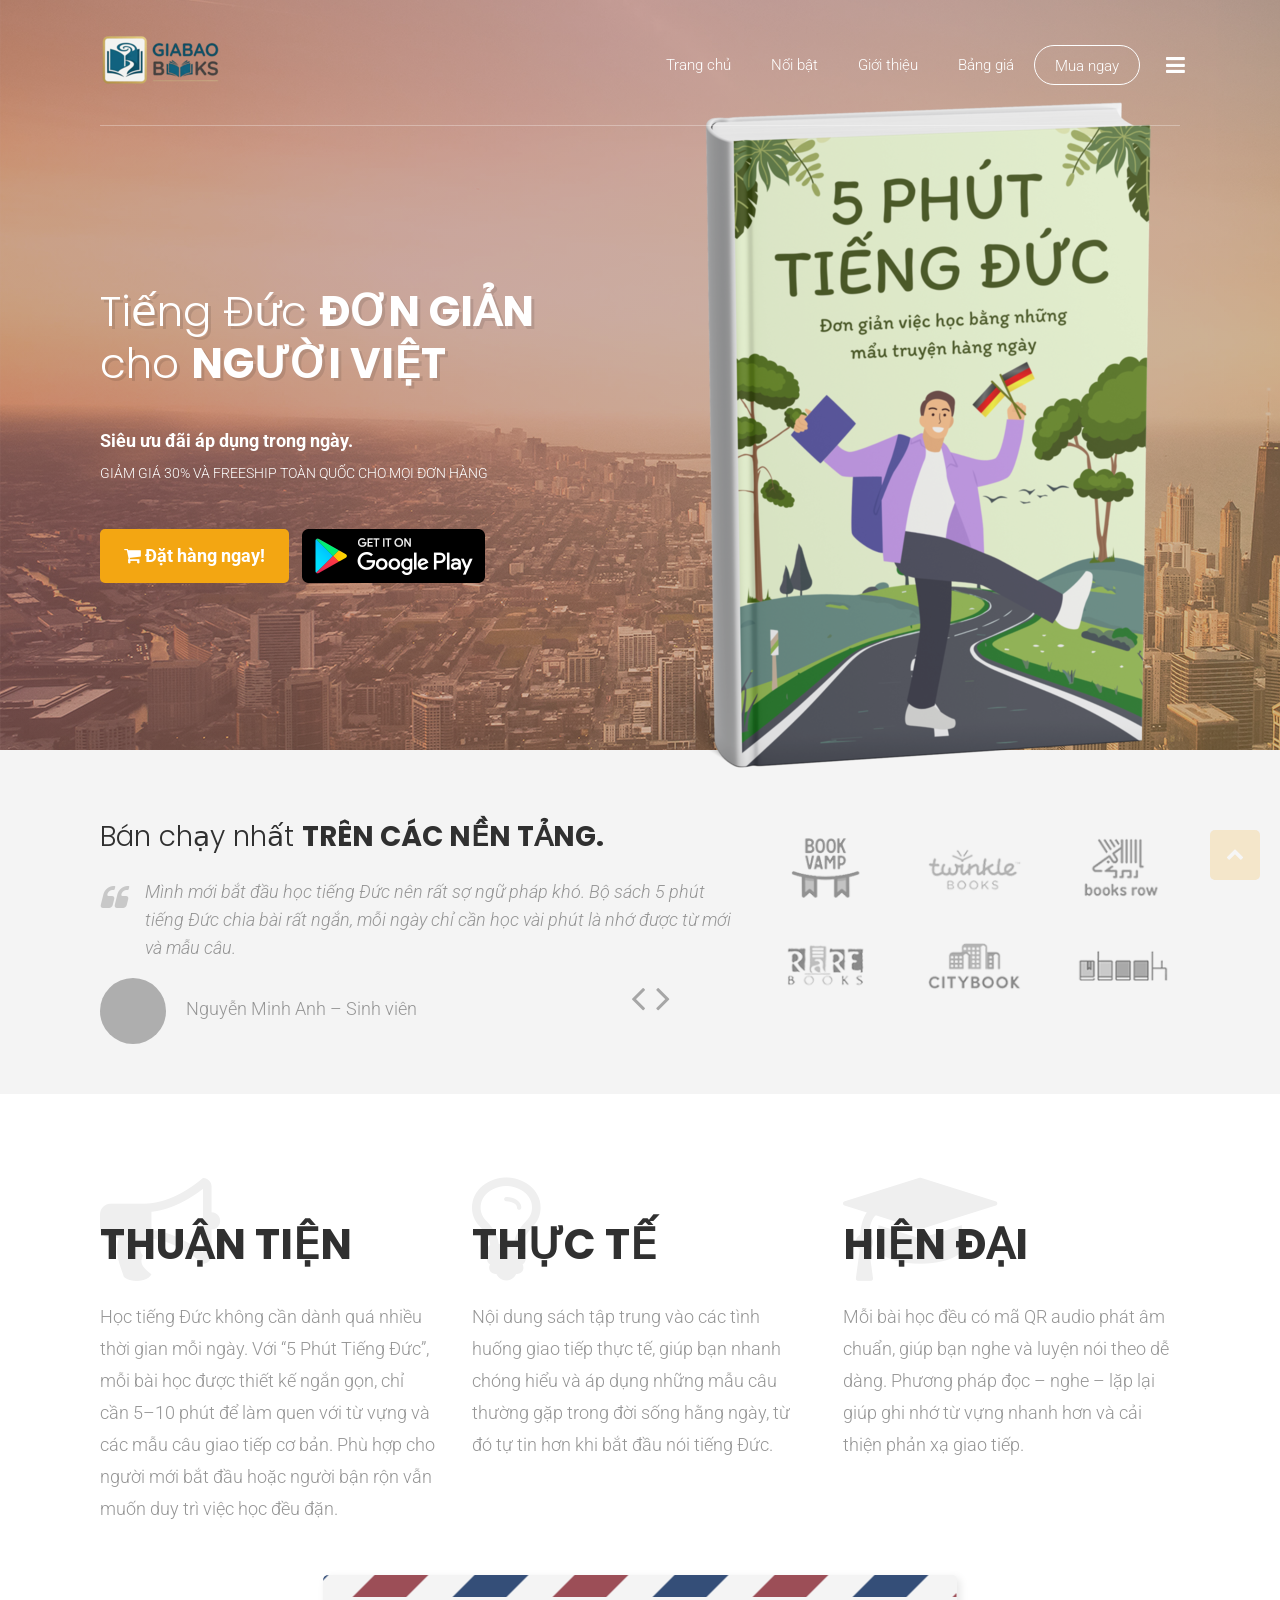
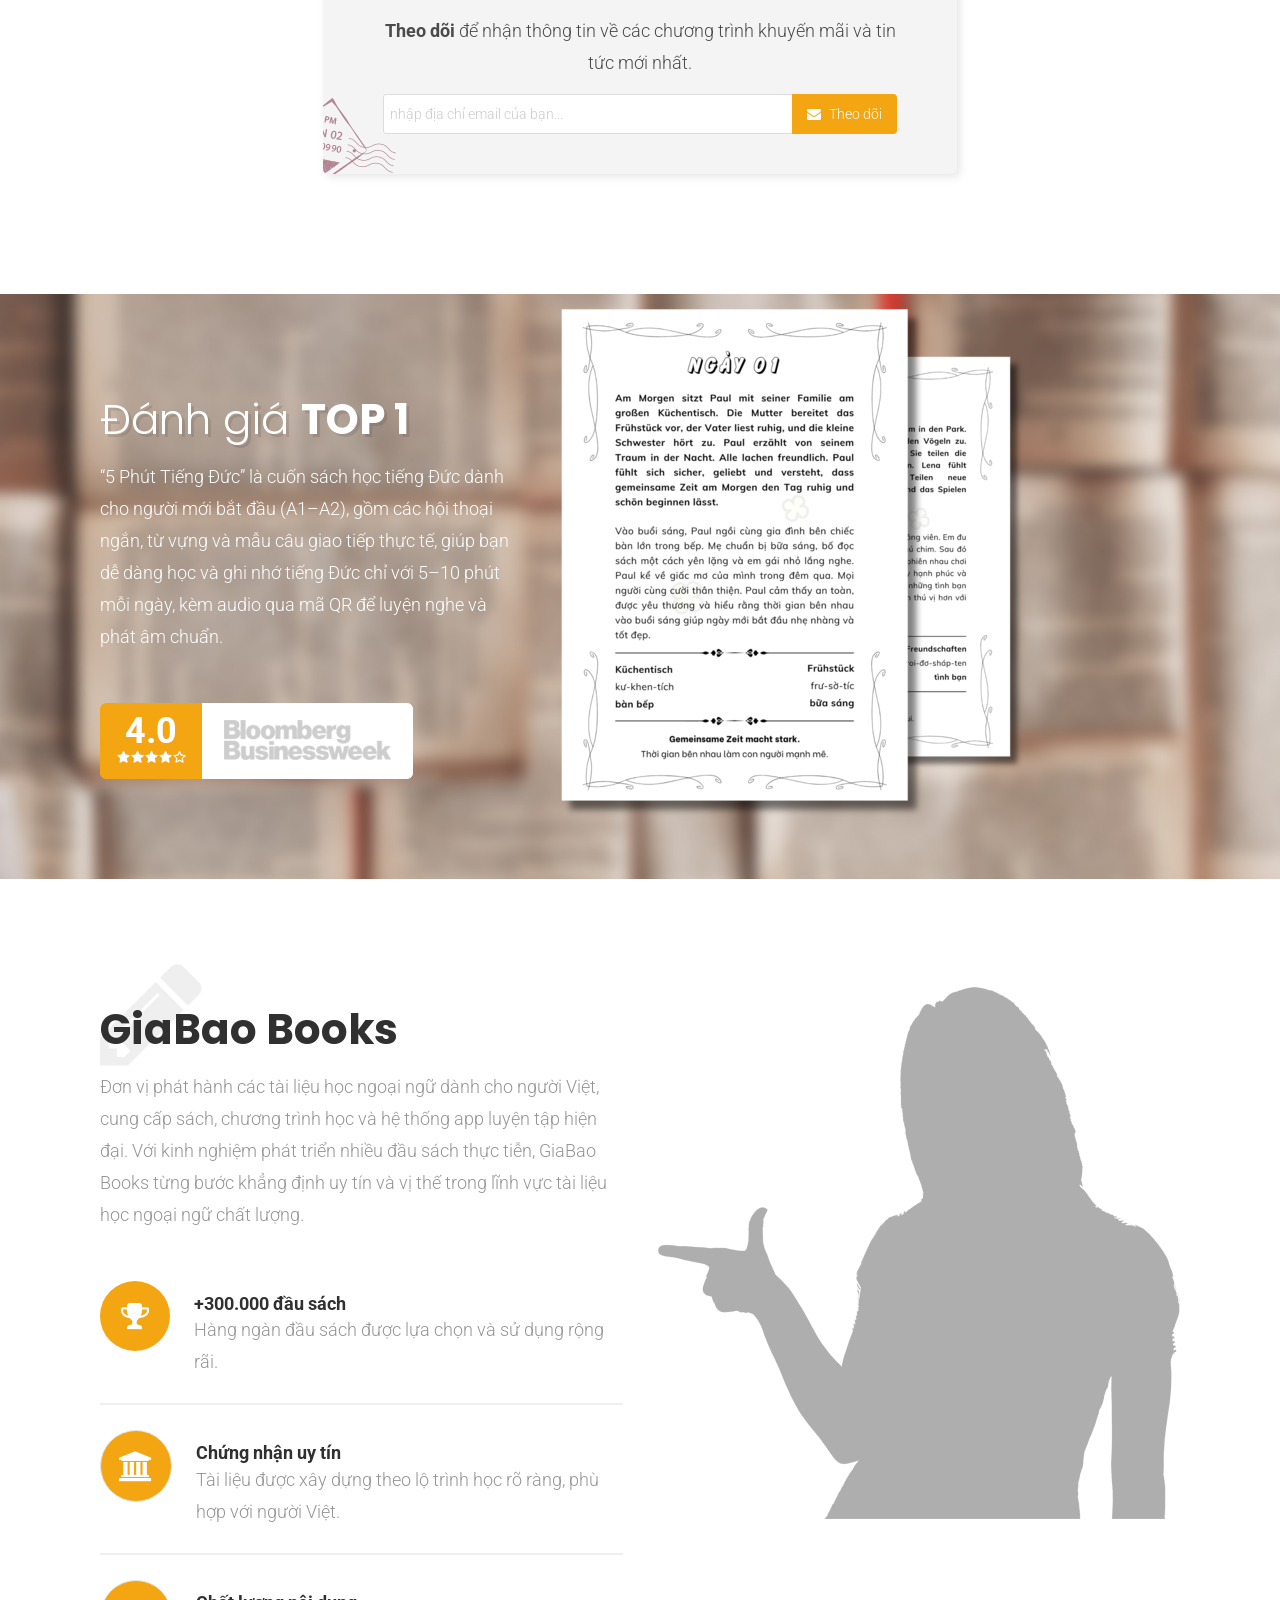
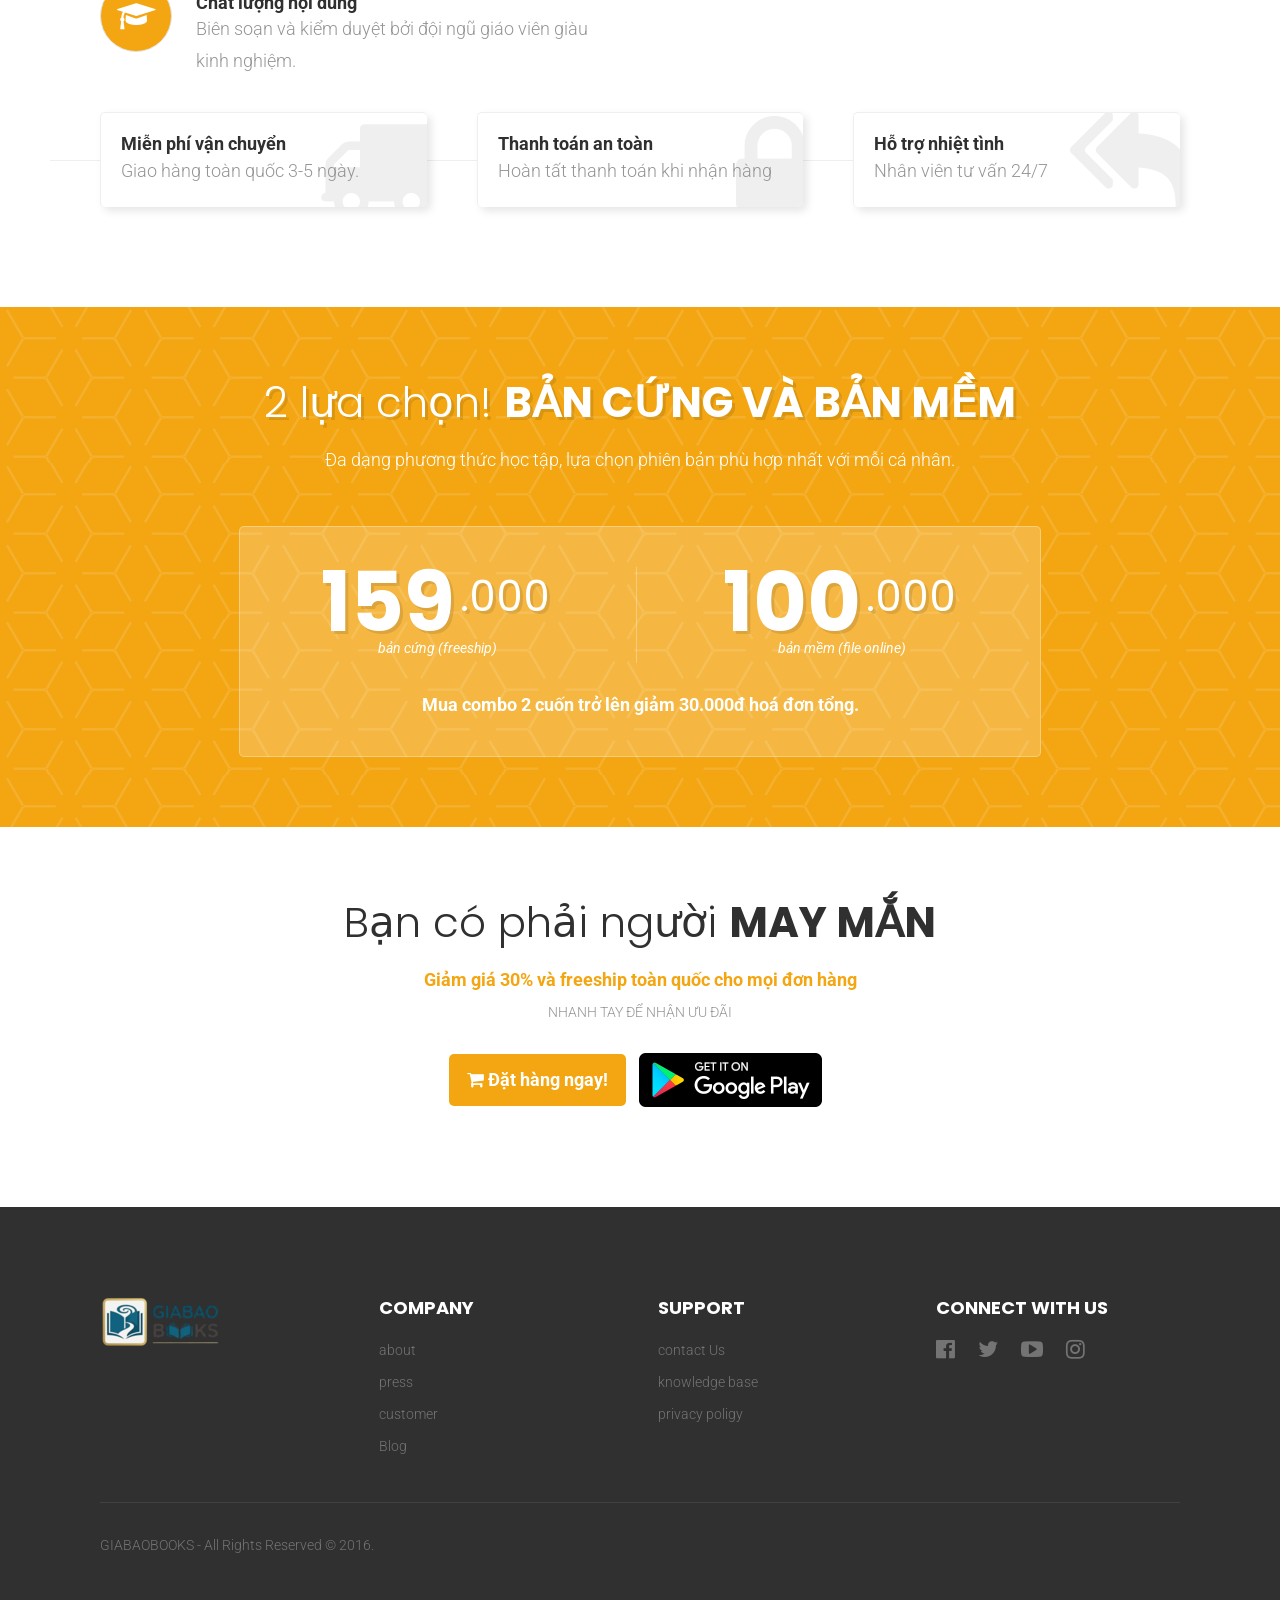
<file: html/index.html>
<!DOCTYPE html>
<html lang="en-gb" dir="ltr">

<head>
	<!-- Standard Meta -->
	<meta charset="utf-8">
	<meta name="format-detection" content="telephone=no" />
	<meta name="viewport" content="width=device-width, initial-scale=1, maximum-scale=1, user-scalable=no">

	<!-- Site Properties -->
	<title>GiaBaoBooks - Hiệu sách Gia Bảo</title>
	<link rel="shortcut icon" href="images/favicon.ico" type="image/x-icon">
	<link rel="apple-touch-icon-precomposed" href="images/apple-touch-icon.png">

	<!-- Google Fonts -->
	<link href="https://fonts.googleapis.com/css?family=Poppins:300,400,500,600,700&amp;subset=latin-ext"
		rel="stylesheet">
	<link
		href="https://fonts.googleapis.com/css?family=Roboto::100,100i,300,300i,400,400i,500,500i,700,700i,900,900i&amp;subset=cyrillic,cyrillic-ext,greek,latin-ext"
		rel="stylesheet">

	<!-- CSS -->
	<link rel="stylesheet" href="css/uikit.css">
	<link rel="stylesheet" href="css/components/slider.css">
	<link rel="stylesheet" href="css/components/slideshow.css">
	<link rel="stylesheet" href="css/components/slidenav.css">
	<link rel="stylesheet" href="css/components/dotnav.css">
	<link rel="stylesheet" href="css/style.css">
	<link rel="stylesheet" href="css/mediaquery.css">
</head>

<body>

	<!-- Header -->
	<header id="idz-header">

		<!-- Mobile / Offcanvas Menu -->
		<div id="mobile-nav" class="uk-offcanvas">
			<div class="uk-offcanvas-bar">
				<ul class="uk-nav uk-nav-offcanvas uk-nav-parent-icon"
					data-uk-scrollspy-nav="{closest:'li', smoothscroll:true}" data-uk-nav>
					<li><a href="#idz-header">Trang chủ</a></li>
					<li><a href="#idz-features">Nổi bật</a></li>
					<li><a href="#idz-about">Giới thiệu</a></li>
					<li><a href="#idz-pricing">Bảng giá</a></li>
					<li><a href="#client-area" data-uk-modal class="uk-button idz-button-outline rounded white">Mua
							ngay</a></li>
				</ul>
			</div>
		</div>
		<!-- Mobile / Offcanvas Menu End -->

		<!-- Sticky Header Wrapper -->
		<div class="idz-header-wrapper" data-uk-sticky="{top:-400, animation: 'uk-animation-slide-top'}">
			<div class="uk-container uk-container-center">

				<!-- Top Header Container -->
				<div class="idz-top-header">
					<div class="uk-grid">

						<div class="uk-width-large-2-5 uk-width-medium-2-5 uk-width-small-1-1">

							<!-- Logo -->
							<div class="idz-logo">
								<a href="#idz-header"><img src="images/logo.png" alt="GIABAOBOOKS"
										class="idz-logo-main" /></a>
								<a href="#idz-header"><img src="images/logo-sticky.png" alt="GIABAOBOOKS"
										class="idz-logo-sticky" /></a>
							</div>
							<!-- Logo End -->

						</div>

						<div class="uk-width-large-3-5 uk-width-medium-3-5 uk-width-small-1-1">

							<!-- Main Navigation -->
							<div class="idz-menu">
								<nav id="idz-nav" class="uk-navbar uk-hidden-medium uk-hidden-small">
									<div class="uk-navbar-flip">
										<ul class="uk-navbar-nav"
											data-uk-scrollspy-nav="{closest:'li', smoothscroll:{offset:70}}">
											<li><a href="#idz-header">Trang chủ</a></li>
											<li><a href="#idz-features">Nổi bật</a></li>
											<li><a href="#idz-about">Giới thiệu</a></li>
											<li><a href="#idz-pricing">Bảng giá</a></li>
											<li><a href="#client-area" data-uk-modal
													class="uk-button idz-button-outline rounded white">Mua
													ngay</a>
											</li>
										</ul>
									</div>
								</nav>
								<a href="#mobile-nav" class="uk-navbar-toggle" data-uk-offcanvas></a>
							</div>
							<!-- Main Navigation End -->

						</div>

					</div>
				</div>
				<!-- Top Header Container End -->

			</div>
		</div>
		<!-- Sticky Header Wrapper End -->


		<!-- Header Content -->
		<div class="uk-container uk-container-center idz-header-section">
			<div class="uk-grid">
				<div class="uk-width-large-5-10 uk-width-medium-2-3 uk-width-small-2-3">

					<!-- Header Content Begin -->
					<div class="idz-header-content">
						<div class="uk-padding-xlarge">
							<h1 class="idz-heading-shadow txtwhite txt42">Tiếng Đức <strong class="uppercase">đơn
									giản</strong>
								<br /> cho <strong class="uppercase">người việt</strong>
							</h1>
							<div class="idz-header-intro">
								<p class="uk-text-bold txtwhite uk-margin-bottom-remove">Siêu ưu đãi áp dụng trong ngày.</p>
								<p class="txt14 uk-text-uppercase txtwhite uk-margin-remove">Giảm giá 30% và freeship toàn
									quốc cho mọi đơn hàng</p>
							</div>
							<div class="idz-button-block">
								<a class="uk-button uk-button-xlarge idz-button-orange radius bold"
									href="https://www.facebook.com/profile.php?id=61581322224196"><i
										class="uk-icon-shopping-cart"></i> Đặt hàng ngay!</a>
								<a class="idz-header-btn" href="#"><img src="images/gplay-btn.png"
										alt="google play"></a>
							</div>
						</div>
					</div>
					<!-- Header Content End -->

				</div>

				<div class="uk-width-large-5-10 uk-width-medium-1-3 uk-width-small-1-3">
					<img src="images/book-cover2.png" alt="book cover" class="uk-img-preserve idz-float-img">
				</div>

			</div>
		</div>
		<!-- Header Content -->

		<!-- Header Overlay -->
		<div class="idz-overlay"></div>
		<div class="idz-gradient-overlay"></div>
		<!-- Header Overlay End -->

	</header>
	<!-- Header End -->

	<!-- Intro Section -->
	<section id="idz-intro" class="uk-padding idz-padding-medium-bottom section-gray">
		<div class="uk-container uk-container-center">
			<div class="uk-grid">
				<div class="uk-width-large-6-10 uk-width-medium-1-1 uk-width-small-1-1">

					<h2 class="uk-margin-medium-bottom">Bán chạy nhất <strong class="uppercase">trên các nền
							tảng.</strong></h2>

					<div data-uk-slider>

						<div class="uk-slidenav-position idz-testi-slider"
							data-uk-slider="{autoplay: true, autoplayInterval: 4000}">
							<div class="uk-slider-container">
								<ul
									class="uk-slider uk-grid-width-large-1-1 uk-grid-width-medium-1-1 uk-grid-width-small-1-1">
									<li>
										<div class="idz-testimonials">
											<blockquote>
												<p class="txt20">Mình mới bắt đầu học tiếng Đức nên rất sợ ngữ pháp khó.
													Bộ sách 5 phút tiếng Đức chia bài
													rất ngắn, mỗi ngày chỉ cần học vài phút là nhớ được từ mới và mẫu
													câu.</p>
											</blockquote>
											<div class="idz-testi-people">
												<img src="images/people1.jpg" alt="people1" width="66" height="66"
													class="uk-border-circle">
												<p class="idz-testi-people-name">Nguyễn Minh Anh – Sinh viên</p>
											</div>
										</div>
									</li>

									<li>
										<div class="idz-testimonials">
											<blockquote>
												<p class="txt20">Mình chuẩn bị sang Đức nên cần học giao tiếp nhanh. Các
													đoạn hội thoại trong sách rất thực
													tế, có phiên âm nên đọc theo khá dễ. Mỗi ngày học 5–10 phút rất
													tiện.</p>
											</blockquote>
											<div class="idz-testi-people">
												<img src="images/people2.jpg" alt="people2" width="66" height="66"
													class="uk-border-circle">
												<p class="idz-testi-people-name">Trần Văn Huy – Chuẩn bị du học Đức</p>
											</div>
										</div>
									</li>

									<li>
										<div class="idz-testimonials">
											<blockquote>
												<p class="txt20">Điểm mình thích nhất là có mã QR để nghe audio. Nghe và
													đọc theo mỗi ngày giúp mình quen
													với cách phát âm của người Đức nhanh hơn.</p>
											</blockquote>
											<div class="idz-testi-people">
												<img src="images/people3.jpg" alt="people3" width="66" height="66"
													class="uk-border-circle">
												<p class="idz-testi-people-name">Lê Thu Trang – Người đi làm</p>
											</div>
										</div>
									</li>

									<li>
										<div class="idz-testimonials">
											<blockquote>
												<p class="txt20">Sách thiết kế rất dễ học, mỗi trang là một đoạn hội
													thoại ngắn kèm từ mới. Phù hợp cho
													người bận rộn nhưng vẫn muốn duy trì việc học tiếng Đức mỗi ngày.
												</p>
											</blockquote>
											<div class="idz-testi-people">
												<img src="images/people4.jpg" alt="people4" width="66" height="66"
													class="uk-border-circle">
												<p class="idz-testi-people-name">Phạm Hoàng Nam – Kỹ sư IT</p>
											</div>
										</div>
									</li>
								</ul>
							</div>
							<a href="" class="uk-slidenav uk-slidenav-previous" data-uk-slider-item="previous"></a>
							<a href="" class="uk-slidenav uk-slidenav-next" data-uk-slider-item="next"></a>
						</div>

					</div>

				</div>
				<div class="uk-width-large-4-10 uk-width-medium-1-1 uk-width-small-1-1">
					<ul
						class="uk-grid uk-grid-width-large-1-3 uk-grid-width-medium-1-3 uk-grid-width-small-1-3 idz-client-list">
						<li><a href="#"><img src="images/client1.png" alt="client1" class=""></a></li>
						<li><a href="#"><img src="images/client2.png" alt="client2" class=""></a></li>
						<li><a href="#"><img src="images/client3.png" alt="client3" class=""></a></li>
						<li><a href="#"><img src="images/client4.png" alt="client4" class=""></a></li>
						<li><a href="#"><img src="images/client5.png" alt="client5" class=""></a></li>
						<li><a href="#"><img src="images/client6.png" alt="client6" class=""></a></li>
					</ul>
				</div>
			</div>
		</div>
	</section>
	<!-- Intro Section End -->

	<!-- Features Section -->
	<section id="idz-features" class="uk-padding-large idz-padding-bottom">
		<div class="uk-container uk-container-center">
			<div class="uk-grid uk-margin">

				<div class="uk-width-large-1-3 uk-width-medium-1-1 uk-width-small-1-1">
					<div class="idz-feature-box">
						<div class="idz-heading-with-icon">
							<i class="uk-icon-bullhorn uk-icon-large"></i>
							<h2 class="bold txt42 idz-margin-large-bottom uppercase">thuận tiện</h2>
						</div>
						<p>Học tiếng Đức không cần dành quá nhiều thời gian mỗi ngày. Với “5 Phút Tiếng Đức”, mỗi bài
							học được thiết kế ngắn gọn,
							chỉ cần 5–10 phút để làm quen với từ vựng và các mẫu câu giao tiếp cơ bản. Phù hợp cho người
							mới bắt đầu hoặc người bận
							rộn vẫn muốn duy trì việc học đều đặn.
						</p>
					</div>
				</div>

				<div class="uk-width-large-1-3 uk-width-medium-1-1 uk-width-small-1-1">
					<div class="idz-feature-box">
						<div class="idz-heading-with-icon">
							<i class="uk-icon-lightbulb-o uk-icon-large"></i>
							<h2 class="bold txt42 idz-margin-large-bottom uppercase">thực tế</h2>
						</div>
						<p>Nội dung sách tập trung vào các tình huống giao tiếp thực tế, giúp bạn nhanh chóng hiểu và áp
							dụng những mẫu câu thường
							gặp trong đời sống hằng ngày, từ đó tự tin hơn khi bắt đầu nói tiếng Đức.
						</p>
					</div>
				</div>

				<div class="uk-width-large-1-3 uk-width-medium-1-1 uk-width-small-1-1">
					<div class="idz-feature-box">
						<div class="idz-heading-with-icon">
							<i class="uk-icon-graduation-cap uk-icon-large"></i>
							<h2 class="bold txt42 idz-margin-large-bottom uppercase">hiện đại</h2>
						</div>
						<p>Mỗi bài học đều có mã QR audio phát âm chuẩn, giúp bạn nghe và luyện nói theo dễ dàng. Phương
							pháp đọc – nghe – lặp lại
							giúp ghi nhớ từ vựng nhanh hơn và cải thiện phản xạ giao tiếp.
						</p>
					</div>
				</div>

			</div>

			<div class="uk-grid">
				<div class="uk-container-center uk-width-large-3-5 uk-width-medium-1-1  uk-width-small-1-1">
					<div class="idz-subscription-form idz-box-shadow">
						<p class="uk-text-center"><strong>Theo dõi</strong> để nhận thông tin về các chương trình khuyến
							mãi và tin tức mới nhất.</p>
						<img src="images/form-envelope-stamp.png" class="form-stamp" alt="form stamp">
						<form class="uk-form idz-form">
							<input type="text" placeholder="nhập địa chỉ email của bạn..."
								class="uk-width-1-1 uk-form-large">
							<button class="uk-button" type="button"><i class="uk-icon-envelope"></i>Theo dõi</button>
						</form>
					</div>
				</div>
			</div>

		</div>
	</section>
	<!-- Features Section End -->

	<!-- Features 2 Section -->
	<section id="idz-features2" class="uk-padding-large idz-padding-large-bottom uk-margin-large-top"
		data-uk-parallax="{bg: '-200'}">
		<div class="uk-container uk-container-center">
			<div class="uk-grid">

				<div class="uk-width-4-10 uk-width-large-4-10 uk-width-medium-3-5">
					<h2 class="txt42 uk-margin-bottom txtwhite idz-heading-shadow">Đánh giá <strong
							class="uppercase">TOP 1</strong></h2>
					<p class="txtwhite uk-margin-large-bottom">“5 Phút Tiếng Đức” là cuốn sách học tiếng Đức dành cho
						người mới bắt đầu (A1–A2), gồm các hội thoại ngắn, từ vựng và mẫu
						câu giao tiếp thực tế, giúp bạn dễ dàng học và ghi nhớ tiếng Đức chỉ với 5–10 phút mỗi ngày, kèm
						audio qua mã QR để
						luyện nghe và phát âm chuẩn.</p>
					<a href="#"><img src="images/rating-btn.png" class="uk-text-left" alt="rating-button"></a>
				</div>

				<div class="uk-width-6-10 uk-width-large-6-10 uk-width-medium-2-5">
					<div class="idz-section-img">
						<img src="images/book-content2.png" alt="book" class="uk-img-preserve idz-float-img">
					</div>
				</div>

			</div>
		</div>

		<div class="idz-overlay"></div>
		<div class="idz-gradient-overlay"></div>
	</section>
	<!-- Features 2 Section End -->

	<!-- About Section -->
	<section id="idz-about" class="uk-padding-large">
		<div class="uk-container uk-container-center">
			<div class="uk-grid">
				<div class="uk-width-large-5-10 uk-width-medium-1-1 uk-width-small-1-1">
					<div class="idz-heading-with-icon">
						<i class="uk-icon-pencil uk-icon-large"></i>
						<h2 class="txt42 bold">GiaBao Books</h2>
					</div>
					<p class="uk-margin-large-bottom">Đơn vị phát hành các tài liệu học ngoại ngữ dành cho người Việt,
						cung cấp sách, chương trình học và hệ thống app luyện
						tập hiện đại. Với kinh nghiệm phát triển nhiều đầu sách thực tiễn, GiaBao Books từng bước khẳng
						định uy tín và vị thế
						trong lĩnh vực tài liệu học ngoại ngữ chất lượng.</p>

					<ul class="uk-list uk-list-line idz-about-list">
						<li>
							<div class="icon-wrap circle orange color uk-align-left">
								<i class="uk-icon-trophy"></i>
							</div>
							<div class="idz-about-list-content">
								<h4 class="bold uk-margin-remove">+300.000 đầu sách</h4>
								<p class="uk-margin-remove">Hàng ngàn đầu sách được lựa chọn và sử dụng rộng rãi.</p>
							</div>
						</li>
						<li>
							<div class="icon-wrap circle orange uk-align-left">
								<i class="uk-icon-bank"></i>
							</div>
							<div class="idz-about-list-content">
								<h4 class="bold uk-margin-remove">Chứng nhận uy tín</h4>
								<p class="uk-margin-remove">Tài liệu được xây dựng theo lộ trình học rõ ràng, phù hợp
									với người Việt.</p>
							</div>
						</li>
						<li>
							<div class="icon-wrap circle orange uk-align-left">
								<i class="uk-icon-graduation-cap"></i>
							</div>
							<div class="idz-about-list-content">
								<h4 class="bold uk-margin-remove">Chất lượng nội dung</h4>
								<p class="uk-margin-remove">Biên soạn và kiểm duyệt bởi đội ngũ giáo viên giàu kinh
									nghiệm.</p>
							</div>
						</li>
					</ul>

				</div>

				<div class="uk-width-large-5-10  uk-width-medium-1-1">
					<img src="images/about-img.png" alt="About" class="uk-img-preserve idz-normal-image">
				</div>
			</div>

			<ul
				class="uk-grid uk-grid-large uk-grid-width-large-1-3 uk-grid-width-medium-1-1  uk-grid-width-small-1-1 idz-order-features">
				<li>
					<div class="idz-order-features-item">
						<i class="uk-icon-truck"></i>
						<h4 class="uk-margin-remove">Miễn phí vận chuyển</h4>
						<p>Giao hàng toàn quốc 3-5 ngày.</p>
					</div>
				</li>
				<li>
					<div class="idz-order-features-item">
						<i class="uk-icon-lock"></i>
						<h4 class="uk-margin-remove">Thanh toán an toàn</h4>
						<p>Hoàn tất thanh toán khi nhận hàng</p>
					</div>
				</li>
				<li>
					<div class="idz-order-features-item">
						<i class="uk-icon-mail-reply-all "></i>
						<h4 class="uk-margin-remove">Hỗ trợ nhiệt tình</h4>
						<p>Nhân viên tư vấn 24/7</p>
					</div>
				</li>
			</ul>

		</div>
	</section>
	<!-- About Section End -->

	<!-- Pricing Section -->
	<section id="idz-pricing" class="uk-padding">
		<div class="uk-container uk-container-center">
			<div class="uk-grid">

				<div class="uk-width-large-3-4 uk-width-medium-1-1 uk-width-small-1-1 uk-container-center">

					<div class="idz-text-intro uk-margin-large-bottom">
						<h2 class="txt42 uk-text-center idz-heading-shadow txtwhite">2 lựa chọn! <span
								class="bold uppercase">bản cứng và bản mềm</span></h2>
						<p class="uk-text-center txtwhite">Đa dạng phương thức học tập, lựa chọn phiên bản phù hợp nhất
							với mỗi cá nhân.</p>
					</div>

					<div class="idz-pricing-box">
						<ul class="uk-grid uk-grid-width-1-2 uk-grid-divider idz-price-list">
							<li>
								<div class="idz-price-item with-border uk-text-center">
									<span class="idz-price idz-heading-shadow">159</span>
									<span class="idz-currency idz-heading-shadow">.000</span>
									<span class="uk-clearfix"></span><span
										class="idz-price-desc uk-text-center txtwhite">bản cứng (freeship)</span>
								</div>
							</li>
							<li>
								<div class="idz-price-item uk-text-center">
									<span class="idz-price idz-heading-shadow">100</span>
									<span class="idz-currency idz-heading-shadow">.000</span>
									<span class="uk-clearfix"></span><span
										class="idz-price-desc uk-text-center txtwhite">bản mềm (file online)</span>
								</div>
							</li>
						</ul>
						<p class="idz-pricing-desc bold uk-text-center txtwhite">Mua combo 2 cuốn trở lên giảm 30.000đ
							hoá đơn tổng.</p>
					</div>

				</div>

			</div>
		</div>
	</section>
	<!-- Pricing Section End -->

	<!-- Pre-footer Section -->
	<section id="pre-footer" class="uk-padding">
		<div class="uk-container uk-container-center">
			<div class="uk-grid">
				<div
					class="uk-width-large-3-4 uk-width-medium-1-1 uk-width-small-1-1 uk-container-center uk-text-center idz-margin-large-bottom">
					<h2 class="txt42">Bạn có phải người <span class="bold uppercase">may mắn</span></h2>
					<p class="bold orange uk-margin-remove">Giảm giá 30% và freeship toàn
					quốc cho mọi đơn hàng</p>
					<p class="thin uppercase txt14  uk-margin-top-remove uk-margin-medium-bottom">Nhanh tay để nhận ưu đãi</p>

					<div class="idz-button-block">
						<a class="uk-button uk-button-xlarge idz-button-orange radius bold" href="#"><i
								class="uk-icon-shopping-cart"></i> Đặt hàng ngay!</a>
						<a class="idz-header-btn" href="#"><img src="images/gplay-btn.png" alt="google play"></a>
					</div>
				</div>
			</div>
		</div>
	</section>
	<!-- Pre-footer Section End -->

	<!-- Footer -->
	<footer id="idz-footer">
		<div class="uk-container uk-container-center">
			<div class="uk-grid">
				<div class="uk-width-large-1-4 uk-width-medium-1-1 uk-width-small-1-1">
					<a href="index.html"><img src="images/logo.png" alt="GIABAOBOOKS" class="idz-footer-logo" /></a>
				</div>
				<div class="uk-width-1-4 uk-width-large-1-4 uk-width-medium-1-3  uk-width-small-1-2">
					<div class="idz-footer-widget">
						<h4 class="txtwhite bold uppercase">Company</h4>
						<ul class="uk-list footer-menu">
							<li><a href="#">about</a></li>
							<li><a href="#">press</a></li>
							<li><a href="#">customer</a></li>
							<li><a href="#">Blog</a></li>
						</ul>
					</div>
				</div>
				<div class="uk-width-large-1-4 uk-width-medium-1-3 uk-width-small-1-2">
					<div class="idz-footer-widget">
						<h4 class="txtwhite bold uppercase">Support</h4>
						<ul class="uk-list footer-menu">
							<li><a href="#">contact Us</a></li>
							<li><a href="#">knowledge base</a></li>
							<li><a href="#">privacy poligy</a></li>
						</ul>
					</div>
				</div>
				<div class="uk-width-large-1-4 uk-width-medium-1-3 uk-width-small-1-1">
					<div class="idz-footer-widget">
						<h4 class="txtwhite bold uppercase">Connect with Us</h4>
						<ul class="uk-list idz-footer-social">
							<li><a href="#"><i class="uk-icon-facebook-official uk-icon-medium"></i></a></li>
							<li><a href="#"><i class="uk-icon-twitter uk-icon-medium"></i></a></li>
							<li><a href="#"><i class="uk-icon-youtube-play uk-icon-medium"></i></a></li>
							<li><a href="#"><i class="uk-icon-instagram uk-icon-medium"></i></a></li>
						</ul>
					</div>
				</div>

				<div class="uk-width-10-10">
					<hr class="uk-grid-divider">
				</div>

				<div class="uk-width-10-10 uk-text-left">
					<p class="copyright">GIABAOBOOKS - All Rights Reserved &copy; 2016.</p>
				</div>
			</div>
		</div>
		<a href="#top" class="to-top uk-icon-chevron-up" data-uk-smooth-scroll></a>
	</footer>
	<!-- Footer End -->

	<!-- Sign in / Register Pop-up form -->
	<div id="client-area" class="uk-modal">
		<div class="uk-modal-dialog">
			<ul id="client-area-tab" class="uk-tab uk-tab-grid" data-uk-tab="{connect:'#account'}">
				<li class="uk-active uk-width-1-2"><a href="">Sign in</a></li>
				<li class="uk-width-1-2"><a href="">New account</a></li>
			</ul>

			<ul id="account" class="uk-switcher uk-margin">
				<li>
					<form id="signin-account" class="uk-form">
						<fieldset>
							<div class="uk-form-icon">
								<i class="uk-icon-envelope"></i>
								<input type="text" placeholder="Email">
							</div>
							<div class="uk-form-icon">
								<i class="uk-icon-key"></i>
								<input type="text" placeholder="Password">
							</div>
							<label><input type="checkbox">Remember me</label>
							<a href="client-area.html"
								class="uk-button uk-button-medium idz-button-orange uk-width-1-1  radius">Login</a>
						</fieldset>
					</form>
				</li>

				<li>
					<form id="create-account" class="uk-form">
						<fieldset>
							<div class="uk-form-icon">
								<i class="uk-icon-user"></i>
								<input type="text" placeholder="Username">
							</div>
							<div class="uk-form-icon">
								<i class="uk-icon-envelope"></i>
								<input type="text" placeholder="Email">
							</div>
							<div class="uk-form-icon">
								<i class="uk-icon-key"></i>
								<input type="text" placeholder="Password">
							</div>
							<label><input type="checkbox">I agree to the <a href="#">Terms</a></label>
							<a href="client-area.html"
								class="uk-button uk-button-medium idz-button-orange uk-width-1-1 radius">Create
								account</a>
						</fieldset>
					</form>
				</li>
			</ul>
			<div class="uk-modal-caption">
				<a href="#">Forgot your password?</a>
			</div>
		</div>
	</div>
	<!-- Sign in / Register Pop-up form End -->


	<!-- Javascript -->
	<script src="js/jquery.js"></script>
	<script src="js/uikit.min.js"></script>
	<script src="js/components/slider.js"></script>
	<script src="js/components/slideshow.js"></script>
	<script src="js/components/slideshow-fx.js"></script>
	<script src="js/components/parallax.js"></script>
	<script src="js/components/sticky.js"></script>
	<script src="js/config.js"></script>
</body>

</html>
</file>
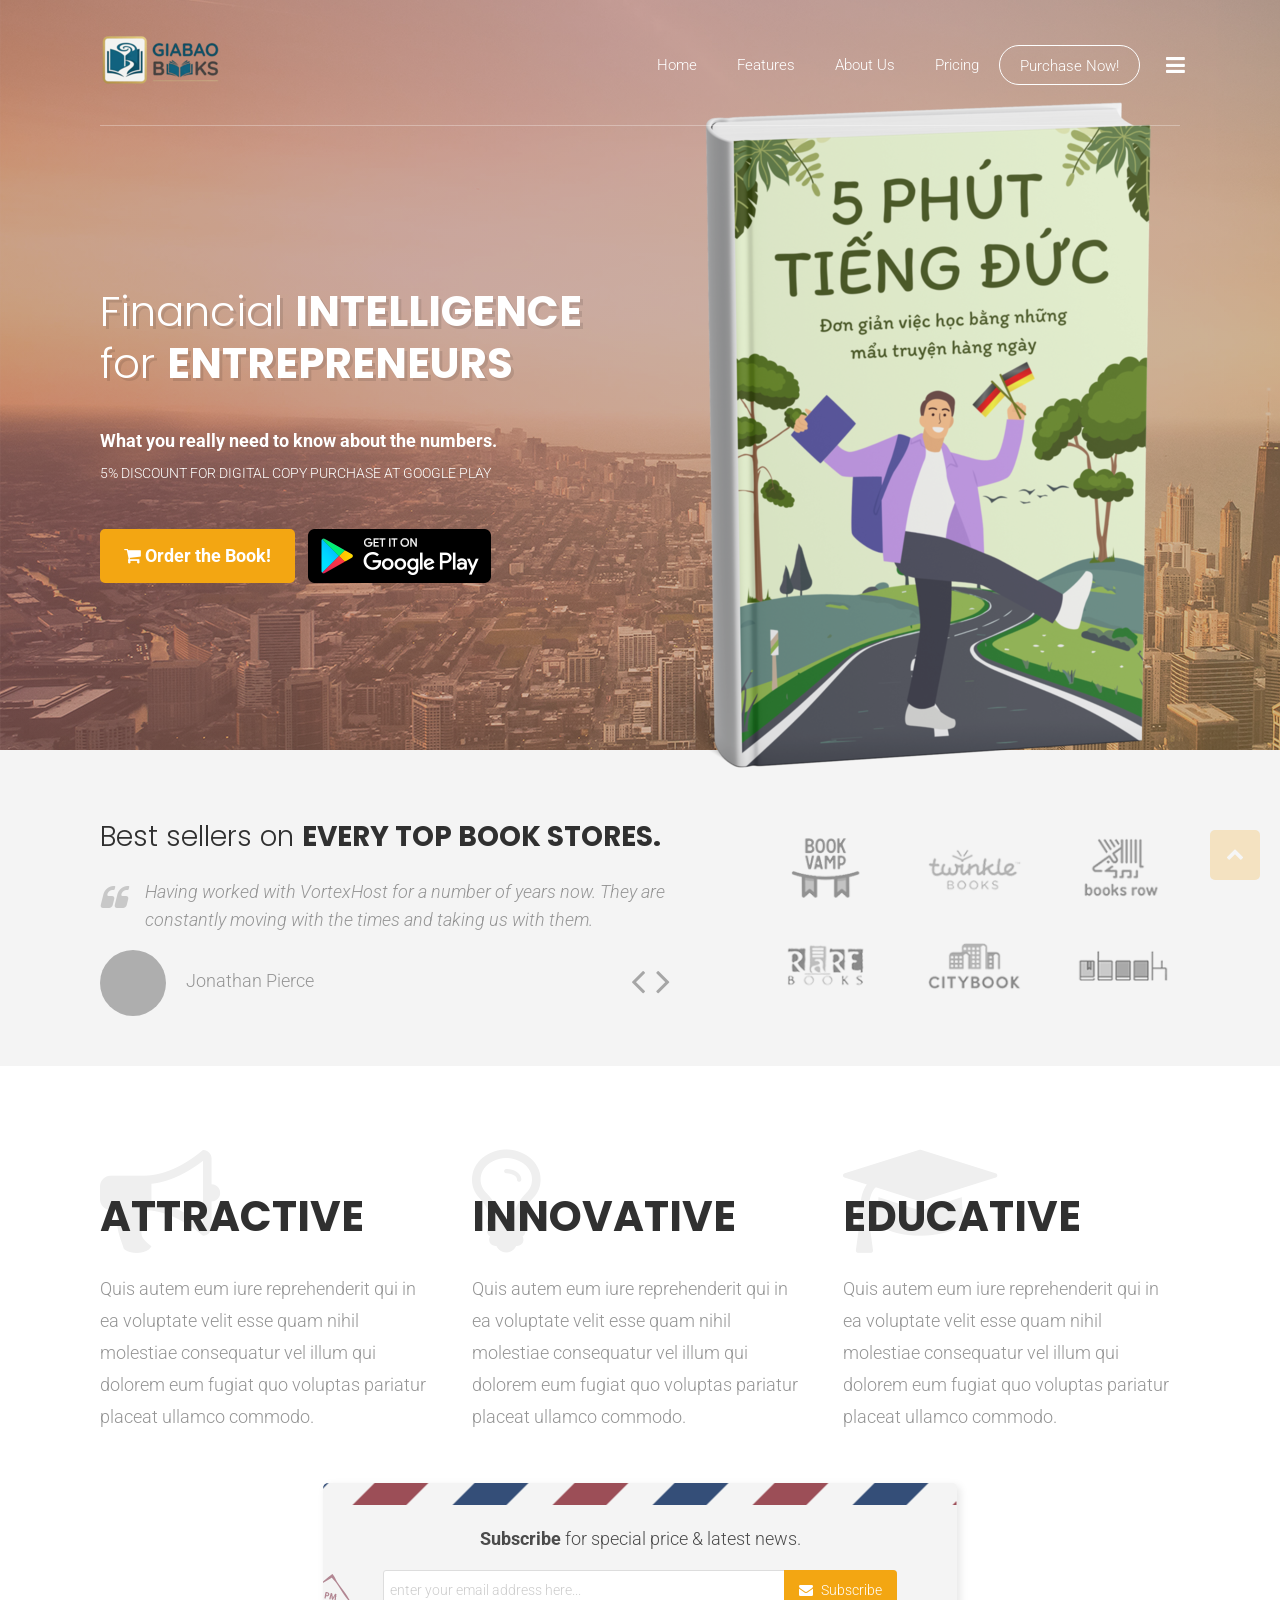
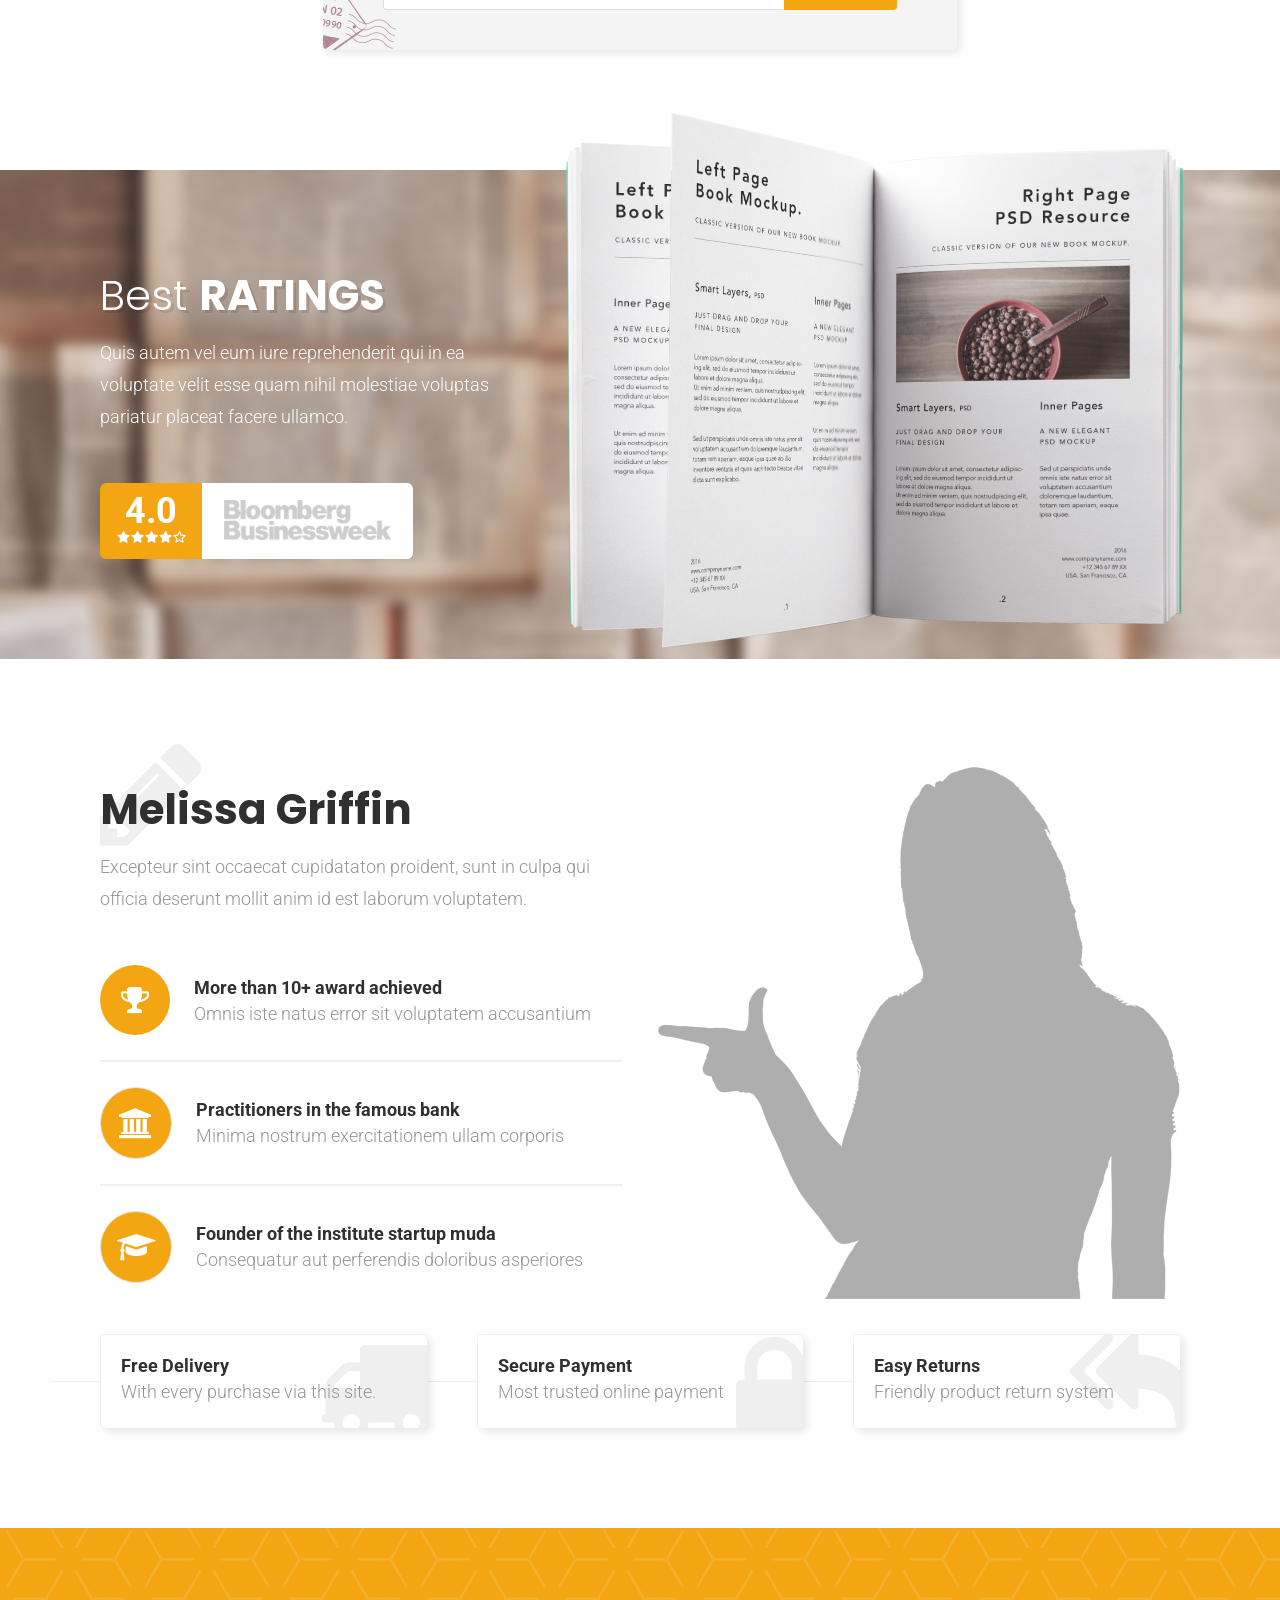
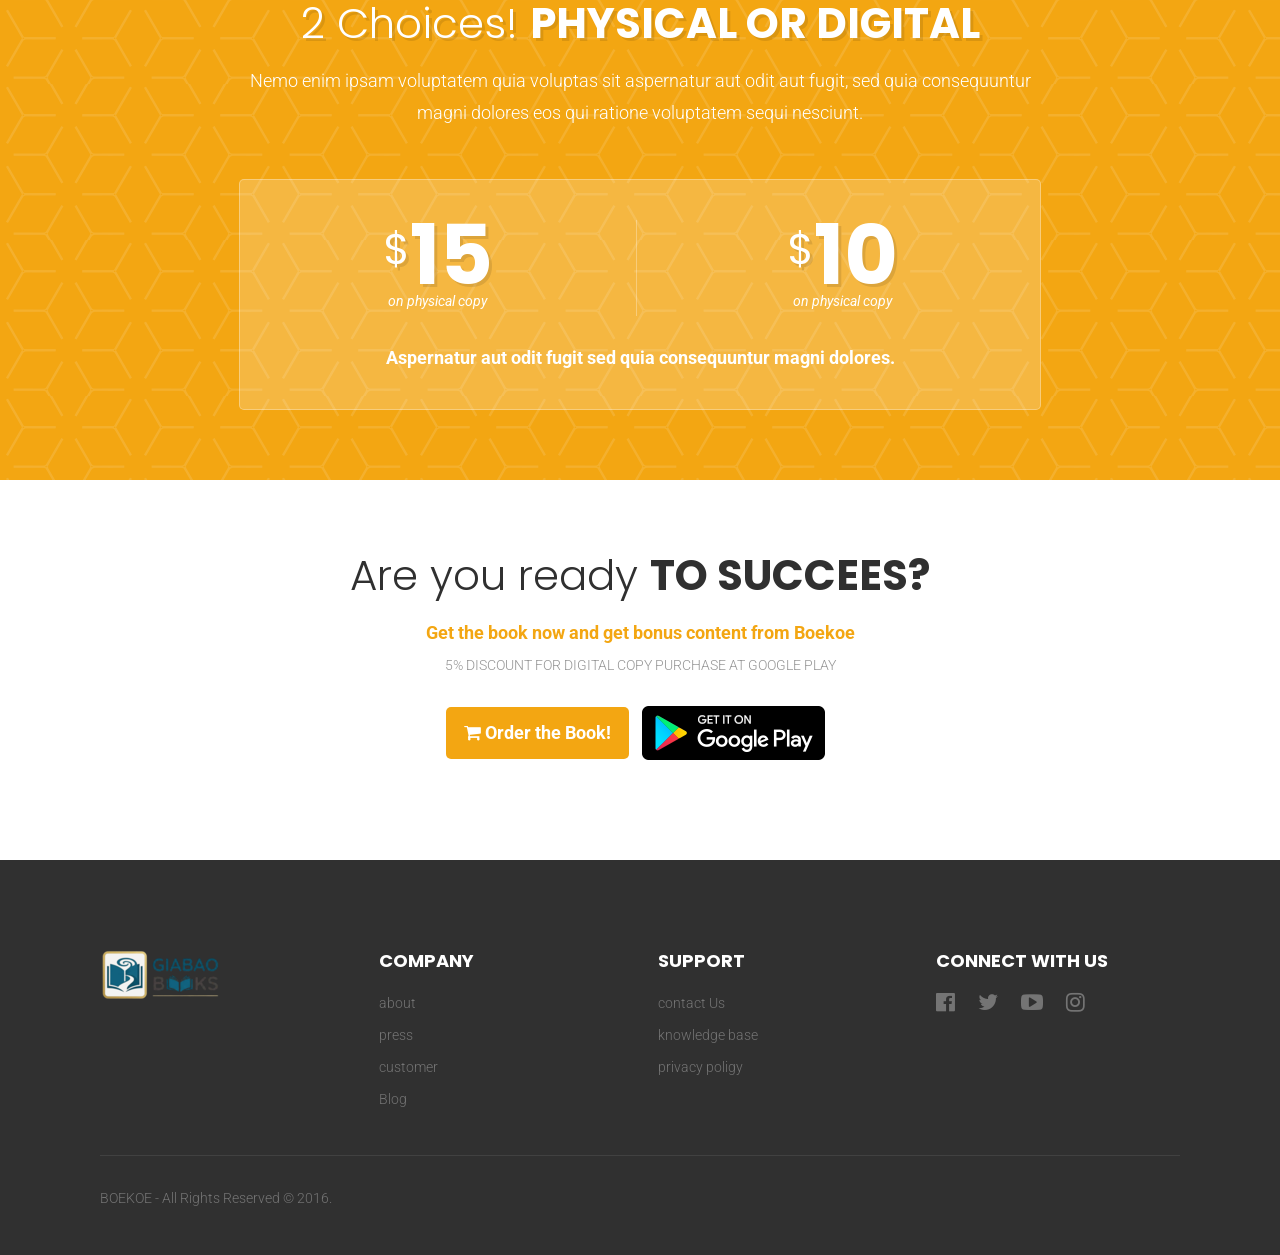
<file: html/index1.html>
<!DOCTYPE html>
<html lang="en-gb" dir="ltr">

    <head>
        <!-- Standard Meta -->
        <meta charset="utf-8">
        <meta name="format-detection" content="telephone=no" />
        <meta name="viewport" content="width=device-width, initial-scale=1, maximum-scale=1, user-scalable=no">

        <!-- Site Properties -->
        <title>BOEKOE - Business Landing Page</title>
        <link rel="shortcut icon" href="images/favicon.ico" type="image/x-icon">
        <link rel="apple-touch-icon-precomposed" href="images/apple-touch-icon.png">

        <!-- Google Fonts -->
        <link href="https://fonts.googleapis.com/css?family=Poppins:300,400,500,600,700&amp;subset=latin-ext" rel="stylesheet">
        <link href="https://fonts.googleapis.com/css?family=Roboto::100,100i,300,300i,400,400i,500,500i,700,700i,900,900i&amp;subset=cyrillic,cyrillic-ext,greek,latin-ext" rel="stylesheet">

        <!-- CSS -->
        <link rel="stylesheet" href="css/uikit.css">
        <link rel="stylesheet" href="css/components/slider.css">
        <link rel="stylesheet" href="css/components/slideshow.css">
		<link rel="stylesheet" href="css/components/slidenav.css">
        <link rel="stylesheet" href="css/components/dotnav.css"> 
        <link rel="stylesheet" href="css/style.css">
		<link rel="stylesheet" href="css/mediaquery.css">
    </head>

    <body>
		
		<!-- Header --> 
        <header id="idz-header">

        	<!-- Mobile / Offcanvas Menu --> 
        	<div id="mobile-nav" class="uk-offcanvas">
				<div class="uk-offcanvas-bar">
					<ul class="uk-nav uk-nav-offcanvas uk-nav-parent-icon" data-uk-scrollspy-nav="{closest:'li', smoothscroll:true}" data-uk-nav>
						<li><a href="#idz-header">Home</a></li>
						<li><a href="#idz-features">Features</a></li>
						<li><a href="#idz-about">About Us</a></li>
						<li><a href="#idz-pricing">Pricing</a></li>
						<li><a href="#client-area" data-uk-modal class="uk-button idz-button-outline rounded white">Purchase Now!</a></li>
					</ul>
				</div>
			</div>
			<!-- Mobile / Offcanvas Menu End --> 
			
			<!-- Sticky Header Wrapper --> 
			<div class="idz-header-wrapper" data-uk-sticky="{top:-400, animation: 'uk-animation-slide-top'}">
				<div class="uk-container uk-container-center">
					
					<!-- Top Header Container -->
					<div class="idz-top-header">
						<div class="uk-grid">

							<div class="uk-width-large-2-5 uk-width-medium-2-5 uk-width-small-1-1">
								
								<!-- Logo -->
								<div class="idz-logo">
									<a href="#idz-header"><img src="images/logo.png" alt="boekoe" class="idz-logo-main" /></a>
									<a href="#idz-header"><img src="images/logo-sticky.png" alt="boekoe" class="idz-logo-sticky" /></a>
								</div>
								<!-- Logo End -->

							</div>
							
							<div class="uk-width-large-3-5 uk-width-medium-3-5 uk-width-small-1-1">

								<!-- Main Navigation -->
								<div class="idz-menu">
									<nav id="idz-nav" class="uk-navbar uk-hidden-medium uk-hidden-small">
										<div class="uk-navbar-flip">
											<ul class="uk-navbar-nav" data-uk-scrollspy-nav="{closest:'li', smoothscroll:{offset:70}}">
												<li><a href="#idz-header">Home</a></li>
												<li><a href="#idz-features">Features</a></li>
												<li><a href="#idz-about">About Us</a></li>
												<li><a href="#idz-pricing">Pricing</a></li>
												<li><a href="#client-area" data-uk-modal class="uk-button idz-button-outline rounded white">Purchase Now!</a></li>
											</ul>
										</div>
									</nav>
									<a href="#mobile-nav" class="uk-navbar-toggle" data-uk-offcanvas></a>
								</div>
								<!-- Main Navigation End -->

							</div>

						</div>
					</div>
					<!-- Top Header Container End -->

	        	</div>
        	</div>
        	<!-- Sticky Header Wrapper End --> 
			

			<!-- Header Content --> 
        	<div class="uk-container uk-container-center idz-header-section">
        		<div class="uk-grid">
	    			<div class="uk-width-large-5-10 uk-width-medium-2-3 uk-width-small-2-3">

	    				<!-- Header Content Begin --> 
	    				<div class="idz-header-content">
						    <div class="uk-padding-xlarge">
								<h1 class="idz-heading-shadow txtwhite txt42">Financial <strong class="uppercase">intelligence</strong> for <strong class="uppercase">entrepreneurs</strong></h1>
								<div class="idz-header-intro">
									<p class="uk-text-bold txtwhite uk-margin-bottom-remove">What you really need to know about the numbers.</p>
									<p class="txt14 uk-text-uppercase txtwhite uk-margin-remove">5% Discount for digital copy Purchase at Google Play</p>
								</div>
								<div class="idz-button-block">
									<a class="uk-button uk-button-xlarge idz-button-orange radius bold" href="#"><i class="uk-icon-shopping-cart"></i> Order the Book!</a>
									<a class="idz-header-btn" href="#"><img src="images/gplay-btn.png" alt="google play"></a>
								</div>
							</div>
						</div>
						<!-- Header Content End --> 

					</div>

					<div class="uk-width-large-5-10 uk-width-medium-1-3 uk-width-small-1-3">
						<img src="images/book-cover2.png" alt="book cover" class="uk-img-preserve idz-float-img">
					</div>

				</div>
        	</div>
			<!-- Header Content --> 

			<!-- Header Overlay --> 
			<div class="idz-overlay"></div>
			<div class="idz-gradient-overlay"></div>
			<!-- Header Overlay End --> 

    	</header>
		<!-- Header End --> 
		
		<!-- Intro Section -->
		<section id="idz-intro" class="uk-padding idz-padding-medium-bottom section-gray">
			<div class="uk-container uk-container-center">
				<div class="uk-grid">
					<div class="uk-width-large-6-10 uk-width-medium-1-1 uk-width-small-1-1">
						
						<h2 class="uk-margin-medium-bottom">Best sellers on <strong class="uppercase">every top book stores.</strong></h2>

						<div data-uk-slider>
							
							<div class="uk-slidenav-position idz-testi-slider" data-uk-slider="{autoplay: true, autoplayInterval: 4000}">
							    <div class="uk-slider-container">
							        <ul class="uk-slider uk-grid-width-large-1-1 uk-grid-width-medium-1-1 uk-grid-width-small-1-1">
							            <li>
							            	<div class="idz-testimonials">
												<blockquote><p class="txt20">Having worked with VortexHost for a number of years now. They are constantly moving with the times and taking us with them.</p></blockquote>
												<div class="idz-testi-people">
													<img src="images/people1.jpg" alt="people1" width="66" height="66" class="uk-border-circle">
													<p class="idz-testi-people-name">Jonathan Pierce</p>
												</div>
											</div>
							            </li>
							            <li>
							            	<div class="idz-testimonials">
												<blockquote><p class="txt20">Having worked with VortexHost for a number of years now. They are constantly moving with the times and taking us with them.</p></blockquote>
												<div class="idz-testi-people">
													<img src="images/people2.jpg" alt="people1" width="66" height="66" class="uk-border-circle">
													<p class="idz-testi-people-name">Jonathan Pierce</p>
												</div>
											</div>
							            </li>
							            <li>
							            	<div class="idz-testimonials">
												<blockquote><p class="txt20">Having worked with VortexHost for a number of years now. They are constantly moving with the times and taking us with them.</p></blockquote>
												<div class="idz-testi-people">
													<img src="images/people3.jpg" alt="people1" width="66" height="66" class="uk-border-circle">
													<p class="idz-testi-people-name">Jonathan Pierce</p>
												</div>
											</div>
							            </li>
							            <li>
							            	<div class="idz-testimonials">
												<blockquote><p class="txt20">Having worked with VortexHost for a number of years now. They are constantly moving with the times and taking us with them.</p></blockquote>
												<div class="idz-testi-people">
													<img src="images/people4.jpg" alt="people1" width="66" height="66" class="uk-border-circle">
													<p class="idz-testi-people-name">Jonathan Pierce</p>
												</div>
											</div>
							            </li>
							        </ul>
							    </div>
							    <a href="" class="uk-slidenav uk-slidenav-previous" data-uk-slider-item="previous"></a>
    							<a href="" class="uk-slidenav uk-slidenav-next" data-uk-slider-item="next"></a>
						    </div>

						</div>

					</div>
					<div class="uk-width-large-4-10 uk-width-medium-1-1 uk-width-small-1-1">
						<ul class="uk-grid uk-grid-width-large-1-3 uk-grid-width-medium-1-3 uk-grid-width-small-1-3 idz-client-list">
							<li><a href="#"><img src="images/client1.png" alt="client1" class=""></a></li>
							<li><a href="#"><img src="images/client2.png" alt="client2" class=""></a></li>
							<li><a href="#"><img src="images/client3.png" alt="client3" class=""></a></li>
							<li><a href="#"><img src="images/client4.png" alt="client4" class=""></a></li>
							<li><a href="#"><img src="images/client5.png" alt="client5" class=""></a></li>
							<li><a href="#"><img src="images/client6.png" alt="client6" class=""></a></li>
						</ul>
					</div>
				</div>
			</div>
		</section>
		<!-- Intro Section End -->
		
		<!-- Features Section -->
		<section id="idz-features" class="uk-padding-large idz-padding-bottom">
            <div class="uk-container uk-container-center">
                <div class="uk-grid uk-margin">
				
                    <div class="uk-width-large-1-3 uk-width-medium-1-1 uk-width-small-1-1">
                    	<div class="idz-feature-box">
                    		<div class="idz-heading-with-icon">
		                    	<i class="uk-icon-bullhorn uk-icon-large"></i>
		                        <h2 class="bold txt42 idz-margin-large-bottom uppercase">attractive</h2>
	                        </div>
	                        <p>Quis autem eum iure reprehenderit qui in ea voluptate velit esse quam nihil molestiae consequatur vel illum qui dolorem eum fugiat quo voluptas pariatur placeat ullamco commodo.</p>
                        </div>
                    </div>

					 <div class="uk-width-large-1-3 uk-width-medium-1-1 uk-width-small-1-1">
					 	<div class="idz-feature-box">
					 		<div class="idz-heading-with-icon">
							 	<i class="uk-icon-lightbulb-o uk-icon-large"></i>
							 	<h2  class="bold txt42 idz-margin-large-bottom uppercase">innovative</h2>
						 	</div>
	                        <p>Quis autem eum iure reprehenderit qui in ea voluptate velit esse quam nihil molestiae consequatur vel illum qui dolorem eum fugiat quo voluptas pariatur placeat ullamco commodo.</p>
                        </div>
					 </div>

					 <div class="uk-width-large-1-3 uk-width-medium-1-1 uk-width-small-1-1">
					 	<div class="idz-feature-box">
					 		<div class="idz-heading-with-icon">
							 	<i class="uk-icon-graduation-cap uk-icon-large"></i>
							 	<h2  class="bold txt42 idz-margin-large-bottom uppercase">educative</h2>
						 	</div>
	                        <p>Quis autem eum iure reprehenderit qui in ea voluptate velit esse quam nihil molestiae consequatur vel illum qui dolorem eum fugiat quo voluptas pariatur placeat ullamco commodo.</p>
                        </div>
					 </div>
					
                </div>

                <div class="uk-grid">
	                <div class="uk-container-center uk-width-large-3-5 uk-width-medium-1-1  uk-width-small-1-1">
	                	<div class="idz-subscription-form idz-box-shadow">
	                		<p class="uk-text-center"><strong>Subscribe</strong> for special price & latest news.</p>
	                		<img src="images/form-envelope-stamp.png" class="form-stamp" alt="form stamp">
		                	<form class="uk-form idz-form">
						        <input type="text" placeholder="enter your email address here..." class="uk-width-1-1 uk-form-large">
						        <button class="uk-button" type="button"><i class="uk-icon-envelope"></i>Subscribe</button>
							</form>
						</div>
	                </div>
                </div>

            </div>
        </section>
		<!-- Features Section End -->

        <!-- Features 2 Section -->
		<section id="idz-features2" class="uk-padding-large idz-padding-large-bottom uk-margin-large-top" data-uk-parallax="{bg: '-200'}">
            <div class="uk-container uk-container-center">
                <div class="uk-grid">
				
                	<div class="uk-width-4-10 uk-width-large-4-10 uk-width-medium-3-5">    
                		<h2 class="txt42 uk-margin-bottom txtwhite idz-heading-shadow">Best <strong class="uppercase">ratings</strong></h2>
                		<p class="txtwhite uk-margin-large-bottom">Quis autem vel eum iure reprehenderit qui in ea voluptate velit esse quam nihil molestiae voluptas pariatur placeat facere ullamco.</p>
                		<a href="#"><img src="images/rating-btn.png" class="uk-text-left" alt="rating-button"></a>
                	</div>

                	<div class="uk-width-6-10 uk-width-large-6-10 uk-width-medium-2-5">
                		<div class="idz-section-img">
							<img src="images/book.png" alt="book" class="uk-img-preserve idz-float-img">
						</div>
                	</div>
					
                </div>
            </div>

            <div class="idz-overlay"></div>
			<div class="idz-gradient-overlay"></div>
        </section>
		<!-- Features 2 Section End -->

        <!-- About Section -->
		<section id="idz-about" class="uk-padding-large">
            <div class="uk-container uk-container-center">
				<div class="uk-grid">
					<div class="uk-width-large-5-10 uk-width-medium-1-1 uk-width-small-1-1">
						<div class="idz-heading-with-icon">
							<i class="uk-icon-pencil uk-icon-large"></i>
							<h2 class="txt42 bold">Melissa Griffin</h2>
						</div>
						<p class="uk-margin-large-bottom">Excepteur sint occaecat cupidataton proident, sunt in culpa qui officia deserunt mollit anim id est laborum voluptatem.</p>

						<ul class="uk-list uk-list-line idz-about-list">
							<li>
								<div class="icon-wrap circle orange color uk-align-left">
									<i class="uk-icon-trophy"></i>
								</div>		
								<div class="idz-about-list-content">
									<h4 class="bold uk-margin-remove">More than 10+ award achieved</h4>
									<p class="uk-margin-remove">Omnis iste natus error sit voluptatem accusantium</p>
								</div>
							</li>
							<li>
								<div class="icon-wrap circle orange uk-align-left">
									<i class="uk-icon-bank"></i>
								</div>
								<div class="idz-about-list-content">
									<h4 class="bold uk-margin-remove">Practitioners in the famous bank</h4>
									<p class="uk-margin-remove">Minima nostrum exercitationem ullam corporis</p>
								</div>
							</li>
							<li>
								<div class="icon-wrap circle orange uk-align-left">
									<i class="uk-icon-graduation-cap"></i>
								</div>
								<div class="idz-about-list-content">
									<h4 class="bold uk-margin-remove">Founder of the institute startup muda</h4>	
									<p class="uk-margin-remove">Consequatur aut perferendis doloribus asperiores</p>
								</div>
							</li>
						</ul>

					</div>

					<div class="uk-width-large-5-10  uk-width-medium-1-1">
						<img src="images/about-img.png" alt="About" class="uk-img-preserve idz-normal-image">
					</div>
				</div>

				<ul class="uk-grid uk-grid-large uk-grid-width-large-1-3 uk-grid-width-medium-1-1  uk-grid-width-small-1-1 idz-order-features">
					<li>
						<div class="idz-order-features-item">
							<i class="uk-icon-truck"></i>
							<h4 class="uk-margin-remove">Free Delivery</h4>
							<p>With every purchase via this site.</p>
						</div>
					</li>
					<li>
						<div class="idz-order-features-item">
							<i class="uk-icon-lock"></i>
							<h4 class="uk-margin-remove">Secure Payment</h4>
							<p>Most trusted online payment</p>
						</div>
					</li>
					<li>
						<div class="idz-order-features-item">
							<i class="uk-icon-mail-reply-all "></i>
							<h4 class="uk-margin-remove">Easy Returns</h4>
							<p>Friendly product return system</p>
						</div>
					</li>
				</ul>

            </div>
        </section>
		<!-- About Section End -->
		
		<!-- Pricing Section -->
		<section id="idz-pricing" class="uk-padding">
			<div class="uk-container uk-container-center">
				<div class="uk-grid">

					<div class="uk-width-large-3-4 uk-width-medium-1-1 uk-width-small-1-1 uk-container-center">
						
						<div class="idz-text-intro uk-margin-large-bottom">
							<h2 class="txt42 uk-text-center idz-heading-shadow txtwhite">2 Choices! <span class="bold uppercase">physical or digital</span></h2>
							<p class="uk-text-center txtwhite">Nemo enim ipsam voluptatem quia voluptas sit aspernatur aut odit aut fugit, sed quia consequuntur magni dolores eos qui ratione voluptatem sequi nesciunt.</p>
						</div>

						<div class="idz-pricing-box">
							<ul class="uk-grid uk-grid-width-1-2 uk-grid-divider idz-price-list">
								<li>
									<div class="idz-price-item with-border uk-text-center">
										<span class="idz-currency idz-heading-shadow">$</span><span class="idz-price idz-heading-shadow">15</span><span class="uk-clearfix"></span><span class="idz-price-desc uk-text-center txtwhite">on physical copy</span>
									</div>
								</li>
								<li>
									<div class="idz-price-item uk-text-center">
										<span class="idz-currency idz-heading-shadow">$</span><span class="idz-price idz-heading-shadow">10</span><span class="uk-clearfix"></span><span class="idz-price-desc uk-text-center txtwhite">on physical copy</span>
									</div>
								</li>
							</ul>
							<p class="idz-pricing-desc bold uk-text-center txtwhite">Aspernatur aut odit fugit sed quia consequuntur magni dolores.</p>
						</div>

					</div>

				</div>
			</div>
        </section>
		<!-- Pricing Section End -->
		
		<!-- Pre-footer Section -->
		<section id="pre-footer" class="uk-padding">
			<div class="uk-container uk-container-center">
				<div class="uk-grid">
					<div class="uk-width-large-3-4 uk-width-medium-1-1 uk-width-small-1-1 uk-container-center uk-text-center idz-margin-large-bottom">
						<h2 class="txt42">Are you ready <span class="bold uppercase">to succees?</span></h2>
						<p class="bold orange uk-margin-remove">Get the book now and get bonus content from Boekoe</p>
						<p class="thin uppercase txt14  uk-margin-top-remove uk-margin-medium-bottom">5% Discount for digital Copy Purchase at Google Play</p>

						<div class="idz-button-block">
							<a class="uk-button uk-button-xlarge idz-button-orange radius bold" href="#"><i class="uk-icon-shopping-cart"></i> Order the Book!</a>
							<a class="idz-header-btn" href="#"><img src="images/gplay-btn.png" alt="google play"></a>
						</div>
					</div>
				</div>
			</div>
		</section>
		<!-- Pre-footer Section End -->

        <!-- Footer -->
		<footer id="idz-footer">
            <div class="uk-container uk-container-center">
                <div class="uk-grid">
                    <div class="uk-width-large-1-4 uk-width-medium-1-1 uk-width-small-1-1">
						<a href="index.html"><img src="images/logo.png" alt="boekoe" class="idz-footer-logo" /></a>
					</div>
					<div class="uk-width-1-4 uk-width-large-1-4 uk-width-medium-1-3  uk-width-small-1-2">
						<div class="idz-footer-widget">
							<h4 class="txtwhite bold uppercase">Company</h4>
							<ul class="uk-list footer-menu">
								<li><a href="#">about</a></li>
								<li><a href="#">press</a></li>
								<li><a href="#">customer</a></li>
								<li><a href="#">Blog</a></li>
							</ul>
						</div>
					</div>
					<div class="uk-width-large-1-4 uk-width-medium-1-3 uk-width-small-1-2">
						<div class="idz-footer-widget">
							<h4 class="txtwhite bold uppercase">Support</h4>
							<ul class="uk-list footer-menu">
								<li><a href="#">contact Us</a></li>
								<li><a href="#">knowledge base</a></li>
								<li><a href="#">privacy poligy</a></li>
							</ul>
						</div>
					</div>
					<div class="uk-width-large-1-4 uk-width-medium-1-3 uk-width-small-1-1">
						<div class="idz-footer-widget">
							<h4 class="txtwhite bold uppercase">Connect with Us</h4>
							<ul class="uk-list idz-footer-social">
								<li><a href="#"><i class="uk-icon-facebook-official uk-icon-medium"></i></a></li>
								<li><a href="#"><i class="uk-icon-twitter uk-icon-medium"></i></a></li>
								<li><a href="#"><i class="uk-icon-youtube-play uk-icon-medium"></i></a></li>
								<li><a href="#"><i class="uk-icon-instagram uk-icon-medium"></i></a></li>
							</ul>
						</div>
					</div>

					<div class="uk-width-10-10"><hr class="uk-grid-divider"></div>

					<div class="uk-width-10-10 uk-text-left">
						<p class="copyright">BOEKOE - All Rights Reserved &copy; 2016.</p>
					</div>
                </div>
            </div>
            <a href="#top" class="to-top uk-icon-chevron-up" data-uk-smooth-scroll></a>    
        </footer>
		<!-- Footer End -->

		<!-- Sign in / Register Pop-up form -->
		<div id="client-area" class="uk-modal">
			<div class="uk-modal-dialog">
				<ul id="client-area-tab" class="uk-tab uk-tab-grid" data-uk-tab="{connect:'#account'}">
					<li class="uk-active uk-width-1-2"><a href="">Sign in</a></li>
					<li class="uk-width-1-2"><a href="">New account</a></li>
				</ul>

				<ul id="account" class="uk-switcher uk-margin">
					<li>
						<form id="signin-account" class="uk-form">
							<fieldset>
								<div class="uk-form-icon">
									<i class="uk-icon-envelope"></i>
									<input type="text" placeholder="Email">
								</div>                                                    
								<div class="uk-form-icon">
									<i class="uk-icon-key"></i>
									<input type="text" placeholder="Password">
								</div>
								<label><input type="checkbox">Remember me</label>
								<a href="client-area.html" class="uk-button uk-button-medium idz-button-orange uk-width-1-1  radius">Login</a>
							</fieldset>
						</form>
					</li>

					<li>
						<form id="create-account" class="uk-form">
							<fieldset>
								<div class="uk-form-icon">
									<i class="uk-icon-user"></i>
									<input type="text" placeholder="Username">
								</div>
								<div class="uk-form-icon">
									<i class="uk-icon-envelope"></i>
									<input type="text" placeholder="Email">
								</div>                                                    
								<div class="uk-form-icon">
									<i class="uk-icon-key"></i>
									<input type="text" placeholder="Password">
								</div>
								<label><input type="checkbox">I agree to the <a href="#">Terms</a></label>
								<a href="client-area.html" class="uk-button uk-button-medium idz-button-orange uk-width-1-1 radius">Create account</a>
							</fieldset>
						</form>
					</li>
				</ul>
				<div class="uk-modal-caption">
					<a href="#">Forgot your password?</a>
				</div>
			</div>
		</div>
		<!-- Sign in / Register Pop-up form End -->


        <!-- Javascript -->
        <script src="js/jquery.js"></script>
        <script src="js/uikit.min.js"></script> 
		<script src="js/components/slider.js"></script>
        <script src="js/components/slideshow.js"></script>
        <script src="js/components/slideshow-fx.js"></script>
        <script src="js/components/parallax.js"></script>
        <script src="js/components/sticky.js"></script>
        <script src="js/config.js"></script>
    </body>
</html>
</file>
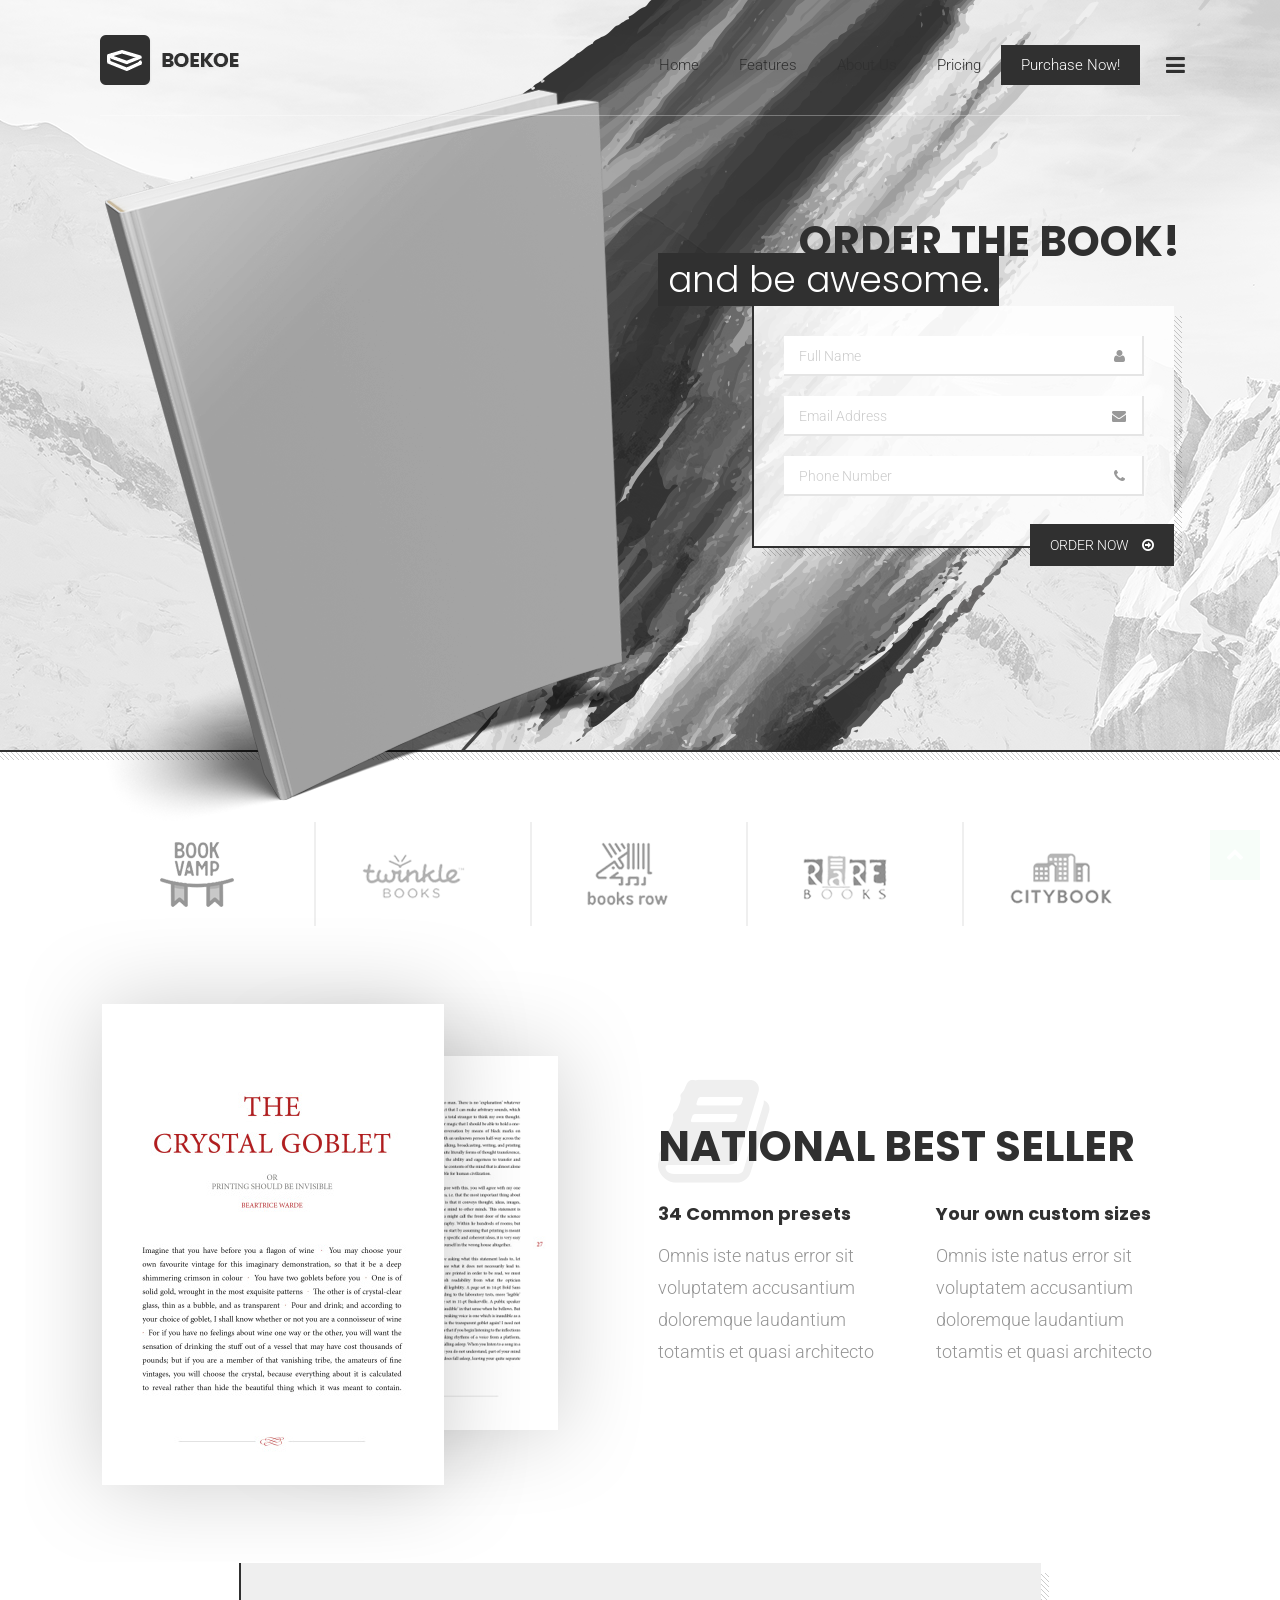
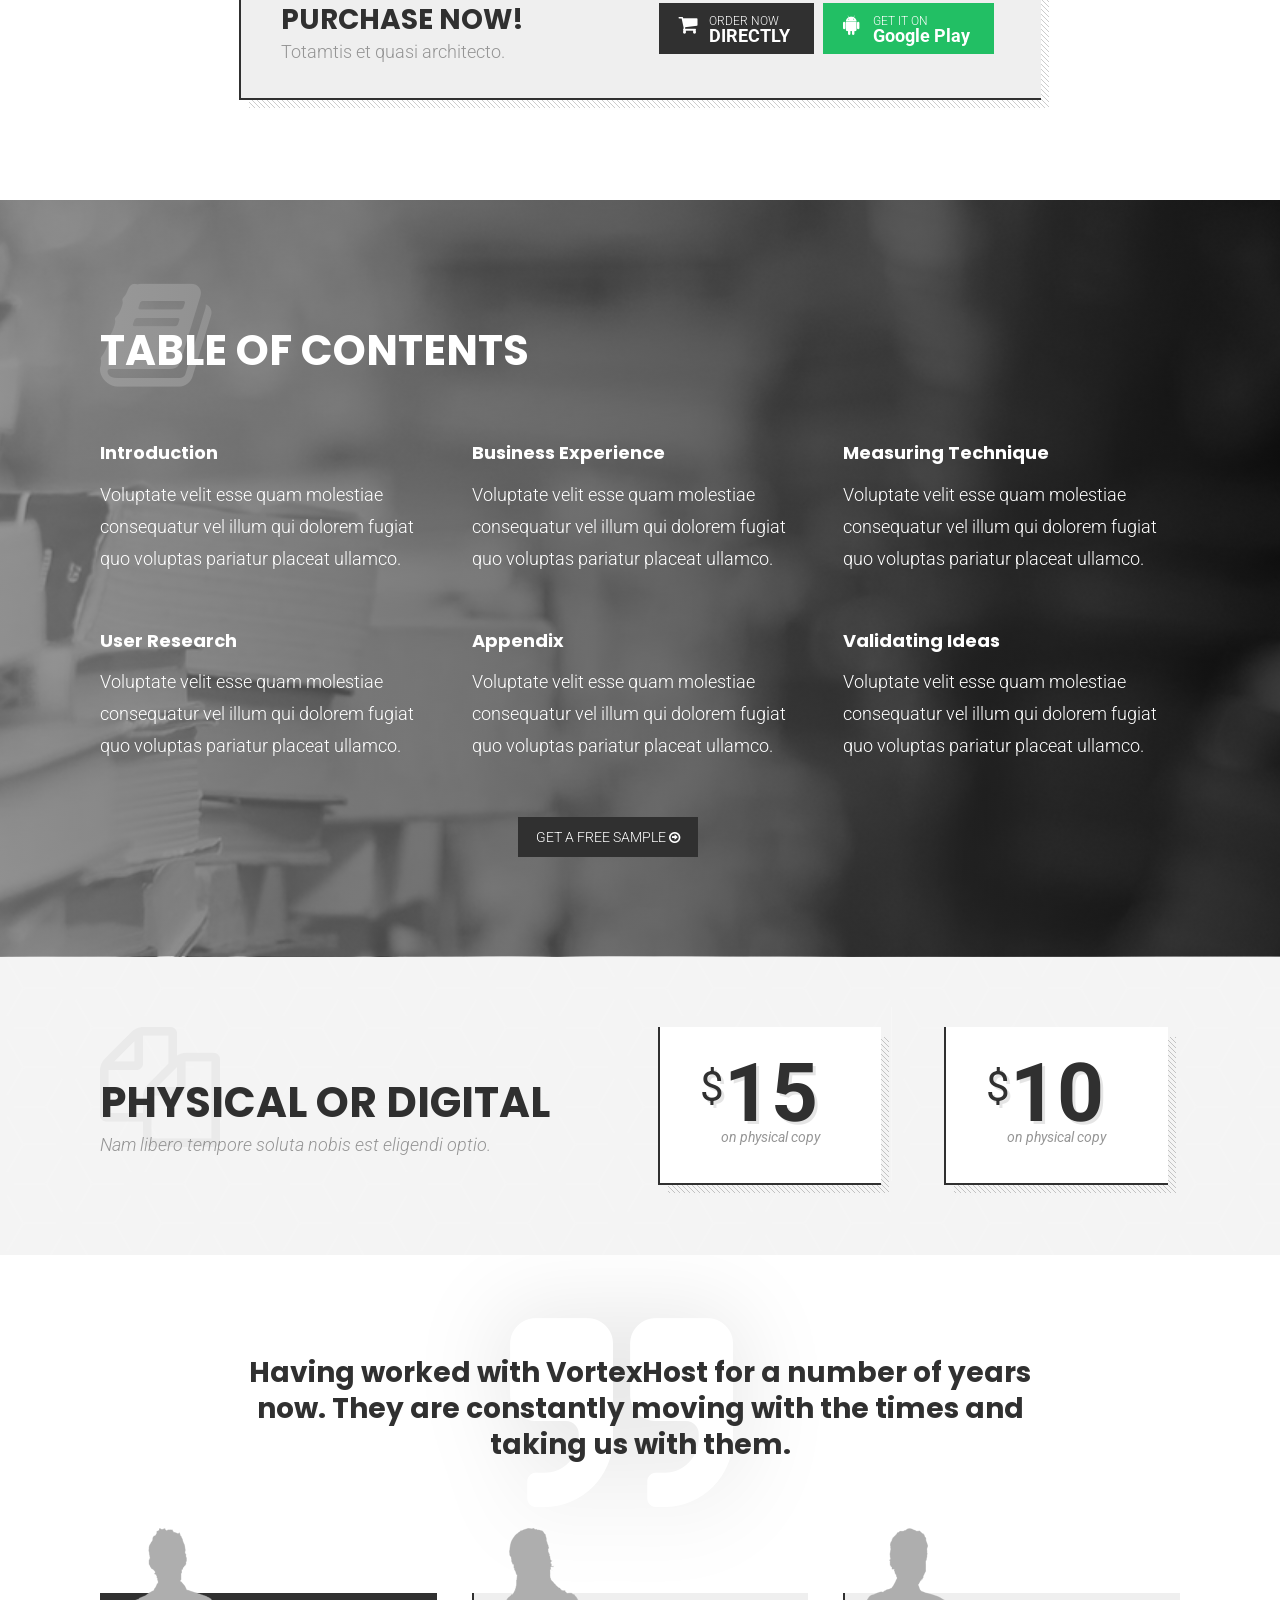
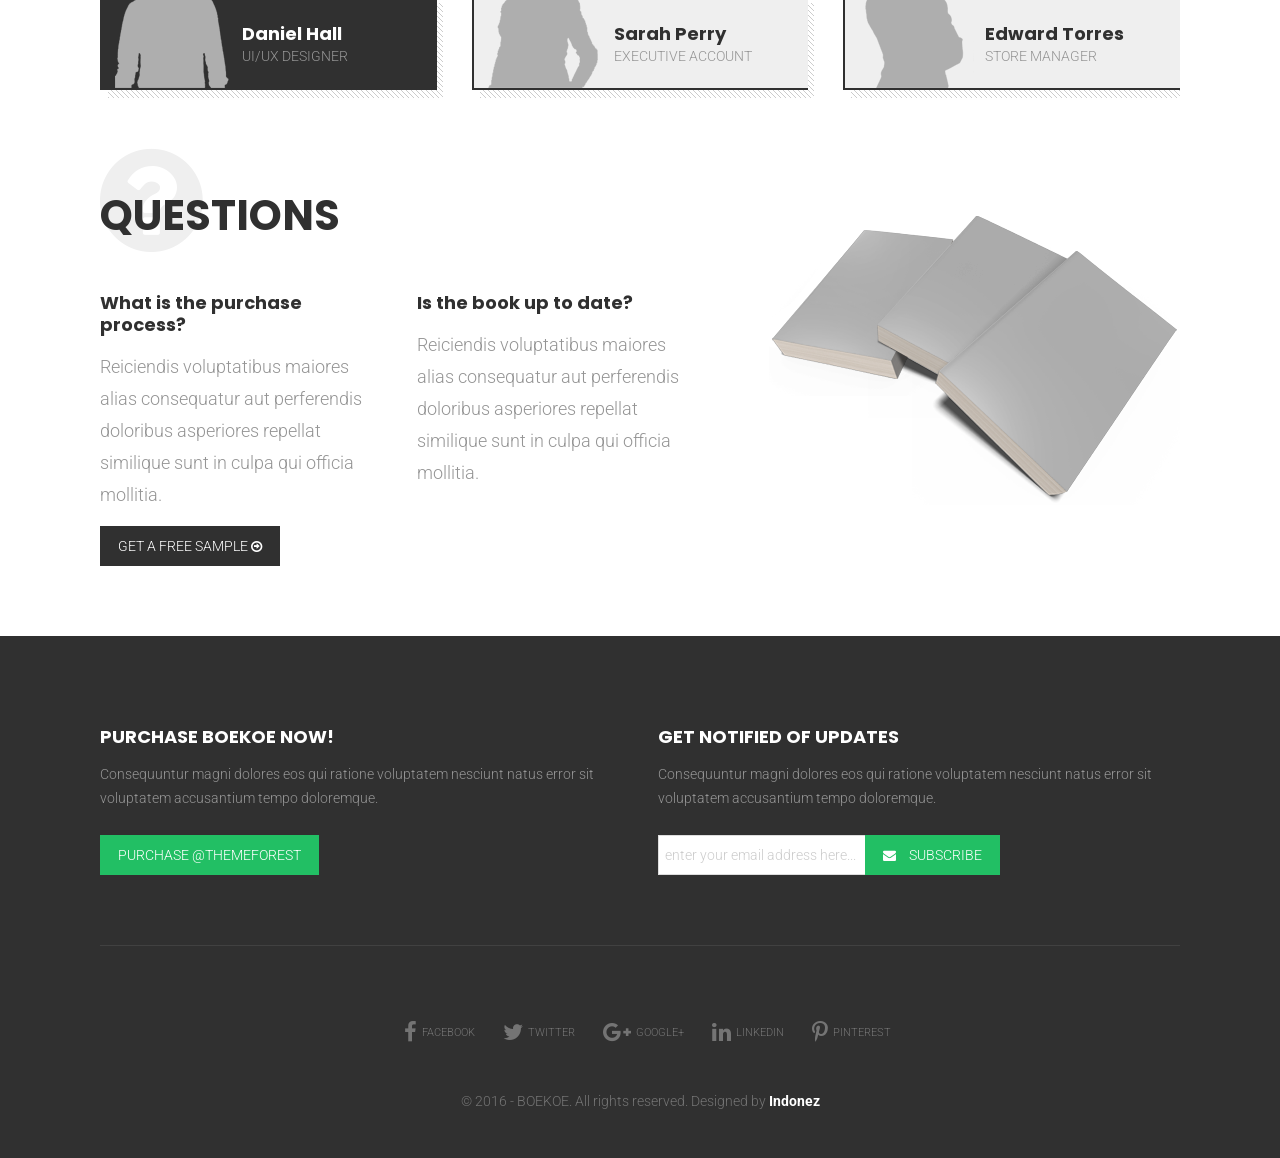
<file: html/index2.html>
<!DOCTYPE html>
<html lang="en-gb" dir="ltr">

    <head>
        <!-- Standard Meta -->
        <meta charset="utf-8">
        <meta name="format-detection" content="telephone=no" />
        <meta name="viewport" content="width=device-width, initial-scale=1, maximum-scale=1, user-scalable=no">

        <!-- Site Properties -->
        <title>BOEKOE - Business Landing Page</title>
        <link rel="shortcut icon" href="images/favicon.ico" type="image/x-icon">
        <link rel="apple-touch-icon-precomposed" href="images/apple-touch-icon.png">

        <!-- Google Fonts -->
        <link href="https://fonts.googleapis.com/css?family=Poppins:300,400,500,600,700&amp;subset=latin-ext" rel="stylesheet">
        <link href="https://fonts.googleapis.com/css?family=Roboto::100,100i,300,300i,400,400i,500,500i,700,700i,900,900i&amp;subset=cyrillic,cyrillic-ext,greek,latin-ext" rel="stylesheet">

        <!-- CSS -->
        <link rel="stylesheet" href="css/uikit.css">
        <link rel="stylesheet" href="css/components/slider.css">
        <link rel="stylesheet" href="css/components/slideshow.css">
		<link rel="stylesheet" href="css/components/slidenav.css">
        <link rel="stylesheet" href="css/components/dotnav.css"> 
        <link rel="stylesheet" href="css/style.css">
		<link rel="stylesheet" href="css/mediaquery.css">
    </head>

    <body>
		
		<!-- Header --> 
        <header id="idz-header" class="style2">

        	<!-- Mobile / Offcanvas Menu --> 
        	<div id="mobile-nav" class="uk-offcanvas">
				<div class="uk-offcanvas-bar">
					<ul class="uk-nav uk-nav-offcanvas uk-nav-parent-icon" data-uk-scrollspy-nav="{closest:'li', smoothscroll:true}" data-uk-nav>
						<li><a href="#idz-header">Home</a></li>
						<li><a href="#idz-features">Features</a></li>
						<li><a href="#idz-about">About Us</a></li>
						<li><a href="#idz-pricing">Pricing</a></li>
						<li><a href="#client-area" data-uk-modal class="uk-button idz-button-outline rounded white">Purchase Now!</a></li>
					</ul>
				</div>
			</div>
			<!-- Mobile / Offcanvas Menu End --> 
			
			<!-- Sticky Header Wrapper --> 
			<div class="idz-header-wrapper" data-uk-sticky="{top:-400, animation: 'uk-animation-slide-top'}">
				<div class="uk-container uk-container-center">

					<!-- Top Header Container -->
					<div class="idz-top-header">
						<div class="uk-grid">

							<div class="uk-width-2-5">
								
								<!-- Logo -->
								<div class="idz-logo">
									<a href="#"><img src="images/logo2.png" alt="boekoe" class="idz-logo" /></a>
								</div>
								<!-- Logo End -->

							</div>
							
							<div class="uk-width-3-5">

								<!-- Main Navigation -->
								<div class="idz-menu">
									<!-- mainmenu begin -->
									<nav id="idz-nav" class="uk-navbar uk-hidden-medium uk-hidden-small">
										<div class="uk-navbar-flip">
											<ul class="uk-navbar-nav uk-hidden-small" data-uk-scrollspy-nav="{closest:'li', smoothscroll:{offset:70}}">
												<li><a href="#idz-header">Home</a></li>
												<li><a href="#idz-features">Features</a></li>
												<li><a href="#idz-about">About Us</a></li>
												<li><a href="#idz-pricing">Pricing</a></li>
												<li><a href="#client-area" data-uk-modal class="uk-button idz-button-dark">Purchase Now!</a></li>
											</ul>
										</div>
									</nav>
									<a href="#mobile-nav" class="uk-navbar-toggle" data-uk-offcanvas></a>
								</div>
								<!-- Main Navigation End -->

							</div>
						</div>

					</div>
					<!-- Top Header Container End -->

	        	</div>
        	</div>
        	<!-- Sticky Header Wrapper End --> 
			
			<!-- Header Content --> 
        	<div class="uk-container uk-container-center">
        		<div class="uk-grid">
	    			<div class="uk-width-large-5-10 uk-width-medium-5-10 uk-width-small-1-1">
						<img src="images/book-cover3.png" alt="book cover" class="uk-img-preserve idz-float-img">
					</div>

					<div class="uk-width-large-5-10 uk-width-medium-5-10 uk-width-small-1-1">
						<div class="idz-header-content style2 uk-padding-large">
							<h1 class="uk-text-right bold uppercase txt42">Order the book!</h1>
							<h2 class="txt36">and be awesome.</h2>

								<div class="idz-header-register-form">
									<form class="uk-form">
										<div class="uk-grid">
											<div class="uk-width-1-1">
												<div class="uk-form-icon">
											    	<i class="uk-icon-user"></i>
												    <input type="text" class="uk-width-1-1 uk-form-large uk-form-width-large" placeholder="Full Name">
												</div>
											</div>
											<div class="uk-width-1-1">
												<div class="uk-form-icon">
												    <i class="uk-icon-envelope"></i>
												    <input type="text" class="uk-width-1-1 uk-form-large uk-form-width-large" placeholder="Email Address">
												</div>
											</div>
											<div class="uk-width-1-1">
												<div class="uk-form-icon">
												    <i class="uk-icon-phone"></i>
												    <input type="text" class="uk-width-1-1 uk-form-large uk-form-width-large" placeholder="Phone Number">
												</div>
											</div>
											<button class="uk-button idz-button-dark uppercase idz-button">Order Now <i class="uk-icon-arrow-circle-o-right"></i></button>
										</div>
									</form>
									
								</div>
						</div>
					</div>

				</div>
        	</div>
        	<!-- Header Content End --> 
			
			<!-- Header Overlay --> 
			<div class="idz-overlay white"></div>
			<!-- Header Overlay End --> 

    	</header>
    	<!-- Header End --> 
		
		<!-- Intro Section -->
		<section id="idz-intro" class="uk-padding style2">
			<h2 class="uk-hidden">Intro Section</h2>
			<div class="uk-container uk-container-center">

				<div class="uk-slidenav-position idz-client-list" data-uk-slider="{autoplay: true, autoplayInterval: 4000}">
				    <div class="uk-slider-container">
				        <ul class="uk-slider uk-grid-width-large-1-5 uk-grid-width-medium-1-5 uk-grid-width-small-1-1 uk-grid-divider">
				        	<li><a href="#"><img src="images/client1.png" alt="client1" class=""></a></li>
							<li><a href="#"><img src="images/client2.png" alt="client2" class=""></a></li>
							<li><a href="#"><img src="images/client3.png" alt="client3" class=""></a></li>
							<li><a href="#"><img src="images/client4.png" alt="client4" class=""></a></li>
							<li><a href="#"><img src="images/client5.png" alt="client5" class=""></a></li>
							<li><a href="#"><img src="images/client1.png" alt="client1" class=""></a></li>
							<li><a href="#"><img src="images/client2.png" alt="client2" class=""></a></li>
							<li><a href="#"><img src="images/client3.png" alt="client3" class=""></a></li>
							<li><a href="#"><img src="images/client4.png" alt="client4" class=""></a></li>
							<li><a href="#"><img src="images/client5.png" alt="client5" class=""></a></li>
				        </ul>
				    </div>

				    <a href="" class="uk-slidenav uk-slidenav-previous" data-uk-slider-item="previous"></a>
				    <a href="" class="uk-slidenav uk-slidenav-next" data-uk-slider-item="next"></a>
				</div>

			</div>
		</section>
		<!-- Intro Section End -->

		<!-- Features Section -->
		<section id="idz-features" class="style2 uk-padding-large idz-padding-large-bottom">
            <div class="uk-container uk-container-center">
                <div class="uk-grid">
				
                    <div class="uk-width-large-5-10 uk-width-medium-1-1 uk-width-small-1-1 uk-position-relative idz-block-img">
                    	<img src="images/book-content.png" alt="book content" class="uk-img-preserve idz-float-img">
                    </div>

					 <div class="uk-width-large-5-10 uk-width-medium-1-1 uk-width-small-1-1 idz-padding-xlarge-bottom uk-clearfix">
					 	<div class="idz-heading-with-icon">
	                    	<i class="uk-icon-book uk-icon-large"></i>
	                        <h2 class="bold txt42 idz-margin-large-bottom uppercase">National best seller</h2>
                        </div>
                        <div class="uk-grid">
							<div class="uk-width-large-5-10 uk-width-medium-5-10 uk-width-small-1-1">
								<div class="idz-block-text">
									<h4 class="bold">34 Common presets</h4>
									<p>Omnis iste natus error sit voluptatem accusantium doloremque laudantium totamtis et quasi architecto</p>
								</div>
							</div>
							<div class="uk-width-large-5-10 uk-width-medium-5-10 uk-width-small-1-1">
								<div class="idz-block-text">
									<h4 class="bold">Your own custom sizes</h4>
									<p>Omnis iste natus error sit voluptatem accusantium doloremque laudantium totamtis et quasi architecto</p>
								</div>
							</div>
                        </div>
					 </div>
					

					 <div class="uk-width-large-3-4 uk-width-medium-1-1 uk-width-small-1-1 uk-container-center uk-padding-bottom-remove">
						<div class="idz-cta">
							<div class="uk-grid">
								<div class="uk-width-large-1-2 uk-width-medium-1-2 uk-width-small-1-1">
									<h2 class="uppercase bold">Purchase now!</h2>
									<p class="idz-cta-desc">Totamtis et quasi architecto.</p>
								</div>
								<div class="uk-width-large-1-2 uk-width-medium-1-2 uk-width-small-1-1">
									<a class="uk-button idz-button-dark uppercase" href="#">Order Now <span  class="bold uppercase">Directly</span><span  class="idz-button-icon"><i class="uk-icon-shopping-cart"></i></span></a>
									<a class="uk-button idz-button-green uppercase" href="#">Get it On <span class="bold capitalize">Google Play</span><span  class="idz-button-icon"><i class="uk-icon-android"></i></span></a>
								</div>
							</div>
						</div>
					 </div>
					
                </div>
            </div>
        </section>
		<!-- Features Section End -->

        <!-- Features 2 Section -->
		<section id="idz-features2" class="style2 uk-padding-large" data-uk-parallax="{bg: '-200'}">
            <div class="uk-container uk-container-center">
                <div class="uk-grid">
				
                	<div class="uk-width-1-1">
                		<div class="idz-heading-with-icon">
	                    	<i class="uk-icon-book uk-icon-large"></i>
	                        <h2 class="bold txt42 idz-margin-large-bottom uppercase txtwhite">Table of Contents</h2>
                        </div>
                	</div>
					
                </div>

                <ul class="uk-grid uk-grid-width-large-1-3 uk-grid-width-medium-1-2 uk-grid-width-small-1-1 idz-table-content" data-uk-grid-margin>
					<li>
						<h4>Introduction</h4>
						<p>Voluptate velit esse quam molestiae consequatur vel illum qui dolorem fugiat quo voluptas pariatur placeat ullamco.</p>
					</li>
					<li>
						<h4>Business Experience</h4>
						<p>Voluptate velit esse quam molestiae consequatur vel illum qui dolorem fugiat quo voluptas pariatur placeat ullamco.</p>
					</li>
					<li>
						<h4>Measuring Technique</h4>
						<p>Voluptate velit esse quam molestiae consequatur vel illum qui dolorem fugiat quo voluptas pariatur placeat ullamco.</p>
					</li>
					<li>
						<h4>User Research</h4>
						<p>Voluptate velit esse quam molestiae consequatur vel illum qui dolorem fugiat quo voluptas pariatur placeat ullamco.</p>
					</li>
					<li>
						<h4>Appendix</h4>
						<p>Voluptate velit esse quam molestiae consequatur vel illum qui dolorem fugiat quo voluptas pariatur placeat ullamco.</p>
					</li>
					<li>
						<h4>Validating Ideas</h4>
						<p>Voluptate velit esse quam molestiae consequatur vel illum qui dolorem fugiat quo voluptas pariatur placeat ullamco.</p>
					</li>
                </ul>

                <div class="uk-grid">
					<div class="uk-width-large-1-4 uk-width-medium-1-4 uk-width-small-1-1 uk-container-center">
						<button class="uk-button uk-button-medium idz-button-dark uppercase idz-button thin">get a free sample <i class="uk-icon-arrow-circle-o-right"></i></button>
					</div>
                </div>
            </div>

			<div class="idz-gradient-overlay transparent-dark"></div>
        </section>
		<!-- Features 2 Section End -->
		
		<!-- Pricing Section -->
		<section id="idz-pricing" class="style2 uk-padding">
			<div class="uk-container uk-container-center">

				<div class="uk-grid">

					<div class="uk-width-large-5-10 uk-width-medium-1-1 uk-width-small-1-1 idz-pricing-intro">
						<div class="idz-heading-with-icon uk-margin-large-top">
	                    	<i class="uk-icon-copy uk-icon-large"></i>
	                        <h2 class="bold txt42 uk-margin-remove uppercase">Physical or digital</h2>
	                        <p class="italic uk-margin-remove">Nam libero tempore soluta nobis est eligendi optio.</p>
                        </div>
					</div>

					<div class="uk-width-large-5-10 uk-width-medium-1-1 uk-width-small-1-1">
						<ul class="uk-grid  uk-grid-large uk-grid-width-large-1-2 uk-grid-width-medium-1-2 uk-grid-width-small-1-1 idz-price-list">
							<li>
								<div class="idz-price-item">
									<span class="idz-currency idz-heading-shadow">$</span><span class="idz-price idz-heading-shadow">15</span><span class="uk-clearfix"></span><span class="idz-price-desc uk-text-center">on physical copy</span>
								</div>
							</li>
							<li>
								<div class="idz-price-item">
									<span class="idz-currency idz-heading-shadow">$</span><span class="idz-price idz-heading-shadow">10</span><span class="uk-clearfix"></span><span class="idz-price-desc uk-text-center">on physical copy</span>
								</div>
							</li>
						</ul>	
					</div>
				</div>

			</div>
        </section>
		<!-- Pricing Section End -->

        <!-- About Section -->
		<section id="idz-about" class="style2 uk-padding-large uk-padding-bottom-remove">
			
            <div class="uk-container uk-container-center">
				
				<div id="idz-slideshow" data-uk-slideshow="{autoplayInterval:1000, animation: 'scroll'}">

					<div class="uk-grid uk-margin-bottom">
						<div class="uk-width-3-4 uk-container-center">
							<div class="idz-quote-bg">
								<div class="uk-slidenav-position">
									<ul class="uk-slideshow idz-quote-slider">
										<li class="idz-quote-text">
											<h2 class="bold uk-text-center">Having worked with VortexHost for a number of years now. They are constantly moving with the times and taking us with them.</h2>
										</li>
										<li class="idz-quote-text">
											<h2 class="bold uk-text-center"> Quisque cursus luctus  turpis eu rhoncus. Curabitur nec dui erat. Morbi eleifend laoreet lectus, non euismod augue.</h2>
										</li>
										<li class="idz-quote-text">
											<h2 class="bold uk-text-center">Nulla malesuada maximus scelerisque. Etiam molestie arcu et justo feugiat blandit. Mauris pellentesque lorem erat.</h2>
										</li>
										<li class="idz-quote-text">
											<h2 class="bold uk-text-center"> Aenean vehicula et nulla sit amet condimentum a tellus ac tellus maximus venenatis et a turpis.</h2>
										</li>
										<li class="idz-quote-text">
											<h2 class="bold uk-text-center">Donec non eros porttitor, tempor magna non, aliquam  diam non tristique lacinia. Nullam quis ipsum nis.</h2>
										</li>
										<li class="idz-quote-text">
											<h2 class="bold uk-text-center">Vivamus bibendum, mi in gravida pharetra, lectus velit imperdiet arcu, quis malesuada quam lorem in urna.</h2>
										</li>
									</ul>
									 <a href="" class="uk-slidenav uk-slidenav-contrast uk-slidenav-previous" data-uk-slideshow-item="previous"></a>
	         						 <a href="" class="uk-slidenav uk-slidenav-contrast uk-slidenav-next" data-uk-slideshow-item="next"></a>
								</div>
							</div>
						</div>
					</div>
				
				
					<div id="idz-slider" class="uk-slidenav-position idz-quote-item-slider" data-uk-slider="{autoplay:true,autoplayInterval:4000}">
				        <div class="uk-slider-container">
							<ul class="uk-slider uk-grid uk-grid-width-large-1-3 uk-grid-width-medium-1-2  uk-grid-width-small-1-1 idz-quote-people">
								<li data-uk-slideshow-item="0">
									<div class="idz-quote-item">
										<img src="images/quote-people1.png" alt="people 1" class="">
										<div class="idz-quote-desc">
											<h4 class="bold">Daniel Hall</h4>
											<p class="uppercase">UI/UX Designer</p>
										</div>
									</div>
								</li>
								<li data-uk-slideshow-item="1">
									<div class="idz-quote-item">
										<img src="images/quote-people2.png" alt="people 2" class="">
										<div class="idz-quote-desc">
											<h4 class="bold">Sarah Perry</h4>
											<p class="uppercase">Executive Account</p>
										</div>
									</div>
								</li>
								<li data-uk-slideshow-item="2">
									<div class="idz-quote-item">
										<img src="images/quote-people3.png" alt="people 3" class="">
										<div class="idz-quote-desc">
											<h4 class="bold">Edward Torres</h4>
											<p class="uppercase">Store Manager</p>
										</div>
									</div>
								</li>
								<li data-uk-slideshow-item="3">
									<div class="idz-quote-item">
										<img src="images/quote-people1.png" alt="people 4" class="">
										<div class="idz-quote-desc">
											<h4 class="bold">Edward Torres</h4>
											<p class="uppercase">Store Manager</p>
										</div>
									</div>
								</li>
								<li data-uk-slideshow-item="4">
									<div class="idz-quote-item">
										<img src="images/quote-people3.png" alt="people 5" class="">
										<div class="idz-quote-desc">
											<h4 class="bold">Edward Torres</h4>
											<p class="uppercase">Store Manager</p>
										</div>
									</div>
								</li>
								<li data-uk-slideshow-item="5">
									<div class="idz-quote-item">
										<img src="images/quote-people2.png" alt="people 6" class="">
										<div class="idz-quote-desc">
											<h4 class="bold">Edward Torres</h4>
											<p class="uppercase">Store Manager</p>
										</div>
									</div>
								</li>
							</ul>
							<a href="" class="uk-slidenav uk-slidenav-previous" data-uk-slider-item="previous"></a>
      						<a href="" class="uk-slidenav uk-slidenav-next" data-uk-slider-item="next"></a>
						</div>
					</div>

				</div>

				<div class="uk-grid uk-padding">
					
					<div class="uk-width-large-3-5 uk-grid-width-medium-1-1">
						<div class="idz-heading-with-icon uk-margin-large">
	                    	<i class="uk-icon-question-circle uk-icon-large"></i>
	                        <h2 class="bold txt42 uk-margin-remove uppercase">Questions</h2>
                        </div>

                        <div class="uk-grid">
							<div class="uk-width-large-1-2 uk-width-medium-1-2 uk-width-small-1-1">
								<div class="idz-block-text">
									<h4 class="bold">What is the purchase process?</h4>
									<p>Reiciendis voluptatibus maiores alias consequatur aut perferendis doloribus asperiores repellat similique sunt in culpa qui officia mollitia.</p>
								</div>
							</div>

							<div class="uk-width-large-1-2 uk-width-medium-1-2 uk-width-small-1-1">
								<div class="idz-block-text">
									<h4 class="bold">Is the book up to date?</h4>
									<p>Reiciendis voluptatibus maiores alias consequatur aut perferendis doloribus asperiores repellat similique sunt in culpa qui officia mollitia.</p>
								</div>
							</div>
                        </div>
					</div>

					<div class="uk-width-large-2-5 uk-width-medium-1-1 uk-width-medium-1-1">
						<img src="images/book-sample.png" alt="Sample Book" class="uk-img-preserve uk-margin-top">
					</div>

					<div class="uk-width-large-1-4 uk-width-medium-1-1 uk-width-medium-1-1">
						<button class="uk-button uk-button-medium idz-button-dark uppercase idz-button thin">get a free sample <i class="uk-icon-arrow-circle-o-right"></i></button>
					</div>

				</div>

            </div>
        </section>
		<!-- About Section End -->

        <!-- Footer -->
		<footer id="idz-footer" class="style2 uk-padding-large">
            <div class="uk-container uk-container-center">
                <div class="uk-grid" data-uk-margin="">

					<div class="uk-width-large-1-2 uk-width-medium-1-2 uk-width-small-1-1">
						<div class="idz-footer-widget">
							<h4 class="txtwhite bold uppercase">Purchase Boekoe Now!</h4>
							<p class="txt14 lh24 uk-margin-medium-bottom">Consequuntur magni dolores eos qui ratione voluptatem nesciunt natus error sit voluptatem accusantium tempo doloremque.</p>
							<a class="uk-button idz-button-green uk-button-medium uppercase" href="#">Purchase @Themeforest</a>
						</div>
					</div>

					<div class="uk-width-large-1-2 uk-width-medium-1-2 uk-width-small-1-1">
						<div class="idz-footer-widget">
							<h4 class="txtwhite bold uppercase">Get notified of updates</h4>
							<p class="txt14 lh24 uk-margin-medium-bottom">Consequuntur magni dolores eos qui ratione voluptatem nesciunt natus error sit voluptatem accusantium tempo doloremque.</p>
							<form class="uk-form footer-subscription-form">
						        <input type="text" placeholder="enter your email address here..." class="uk-width-2-5 uk-form-large">
						        <button class="uk-button uk-button-medium idz-button-green square uppercase" type="button"><i class="uk-icon-envelope"></i> Subscribe</button>
							</form>
						</div>
					</div>
					
					<div class="uk-width-10-10 uk-padding-small"><hr class="uk-grid-divider"></div>
					
					<div class="uk-width-1-1">
						<ul class="uk-list-inline idz-footer-social">
							<li><a href="#" class="uppercase"><i class="uk-icon-facebook uk-icon-medium"></i>facebook</a></li>
							<li><a href="#" class="uppercase"><i class="uk-icon-twitter uk-icon-medium"></i>twitter</a></li>
							<li><a href="#" class="uppercase"><i class="uk-icon-google-plus uk-icon-medium"></i>google+</a></li>
							<li><a href="#" class="uppercase"><i class="uk-icon-linkedin uk-icon-medium"></i>linkedin</a></li>
							<li><a href="#" class="uppercase"><i class="uk-icon-pinterest-p uk-icon-medium"></i>pinterest</a></li>
						</ul>
					</div>

					<div class="uk-width-1-1 uk-text-left">
						<p class="copyright">&copy; 2016 - BOEKOE. All rights reserved. Designed by <a href="" class="txtwhite bold">Indonez</a></p>
					</div>
                </div>
            </div>
            <a href="#top" class="to-top uk-icon-chevron-up style2" data-uk-smooth-scroll></a>    
        </footer>
		<!-- Footer End -->

		<!-- Sign in / Register Pop-up form -->
		<div id="client-area" class="uk-modal">
			<div class="uk-modal-dialog">
				<ul id="client-area-tab" class="uk-tab uk-tab-grid" data-uk-tab="{connect:'#account'}">
					<li class="uk-active uk-width-1-2"><a href="">Sign in</a></li>
					<li class="uk-width-1-2"><a href="">New account</a></li>
				</ul>

				<ul id="account" class="uk-switcher uk-margin">
					<li>
						<form id="signin-account" class="uk-form style2">
							<fieldset>
								<div class="uk-form-icon">
									<i class="uk-icon-envelope"></i>
									<input type="text" placeholder="Email">
								</div>                                                    
								<div class="uk-form-icon">
									<i class="uk-icon-key"></i>
									<input type="text" placeholder="Password">
								</div>
								<label><input type="checkbox">Remember me</label>
								<a href="client-area.html" class="uk-button uk-button-medium idz-button-dark uk-width-1-1">Login</a>
							</fieldset>
						</form>
					</li>

					<li>
						<form id="create-account" class="uk-form style2">
							<fieldset>
								<div class="uk-form-icon">
									<i class="uk-icon-user"></i>
									<input type="text" placeholder="Username">
								</div>
								<div class="uk-form-icon">
									<i class="uk-icon-envelope"></i>
									<input type="text" placeholder="Email">
								</div>                                                    
								<div class="uk-form-icon">
									<i class="uk-icon-key"></i>
									<input type="text" placeholder="Password">
								</div>
								<label><input type="checkbox">I agree to the <a href="#">Terms</a></label>
								<a href="client-area.html" class="uk-button uk-button-medium idz-button-dark uk-width-1-1">Create account</a>
							</fieldset>
						</form>
					</li>
				</ul>
				<div class="uk-modal-caption">
					<a href="#">Forgot your password?</a>
				</div>
			</div>
		</div>
		<!-- Sign in / Register Pop-up form End -->

        <!-- Javascript -->
        <script src="js/jquery.js"></script>
        <script src="js/uikit.min.js"></script> 
		<script src="js/components/slider.js"></script>
        <script src="js/components/slideshow.js"></script>
        <script src="js/components/slideshow-fx.js"></script>
        <script src="js/components/parallax.js"></script>
        <script src="js/components/sticky.js"></script>
        <script src="js/config.js"></script>
    </body>
</html>
</file>
<file: html/css/style.css>
/* ------------------------------------------------------------------
 * Indonez      : Boekoe - Landing Page Template
 * File         : style.css
 * Version      : 1.0
 * Author       : Indonez
 * Author URI   : http://indonez.com
 *
 * Indonez Copyright 2016 All Rights Reserved.
 * ------------------------------------------------------------------ */ 

/* ------------------------------------------------------------------
   
    [Table of contents]
    1. Elements
        1.1. Global
        1.2. Position Adjusment
        1.3. Typhography
        1.4. Heading with Icon
        1.5. Icons 
        1.6. Table
        1.7. list
        1.8. Overlay
        1.9. Tabs and Accordion
    2.  index.html
        2.1. Header
        2.2  Logo
        2.3  Navigation
        2.4. Sign in / Register Popup Form
        2.5. Header Content
        2.6. Testimonials Section
        2.7. Subscription Form
        2.8. Features Section
        2.9. About Section
        2.10. Pricing Section
        2.11. Call to Action 
    3.  index2.html
        3.1. Header
        3.2  Header content
        3.3  Client List
        3.4. Testimonial Slider
        3.5. Features Section
    4.  Pre-footer
    5.  Footer
    
------------------------------------------------------------------ */


/* =============================================== [ 1. Elements ] =============================================== */
/* [ 1.1. Global ] */
body {
    font-family: 'Roboto', sans-serif;
    font-size: 18px;
    font-weight: 300;
    line-height: 32px;
    color: #959595;
    -webkit-font-smoothing: antialiased;
    -moz-osx-font-smoothing: grayscale;
}

a,
.uk-link {
	color: #f3a612;
	text-decoration: none;
	cursor: pointer;
}
a:hover,
.uk-link:hover {
	color: #303030;
	text-decoration: underline;
}
@media (min-width: 1220px) {
  .uk-container {
    max-width: 1150px;
    padding: 0 35px;
  }
}

/* [ 1.2. Position Adjusment ] */
.uk-padding {
    padding-top: 70px;
    padding-bottom:70px
}
.uk-padding-small {
    padding-top: 40px;
    padding-bottom: 40px
}
.uk-padding-large {
    padding-top: 100px;
    padding-bottom:100px
}
.uk-padding-xlarge {
    padding-top: 160px;
    padding-bottom:160px
}
.idz-padding-small-bottom {
	padding-bottom: 30px;
}
.idz-padding-medium-bottom {
    padding-bottom: 50px;
}
.idz-padding-bottom {
    padding-bottom: 70px;
}
.idz-padding-large-bottom {
    padding-bottom: 100px;
}
.idz-padding-xlarge-bottom {
    padding-bottom: 130px;
}
.padding-small-left{
	padding-left:20px;
}
.idz-margin-large-bottom {
    margin-bottom: 30px;
}

.uk-margin-medium-bottom{margin-bottom:25px !important}
.uk-margin-medium-right{margin-right:11px !important;}
.uk-margin-medium-left{margin-left:11px !important;}
.uk-margin-medium-top{margin-top:25px !important;}
.idz-padding{padding:34px 0}

i.icon-xx-small{font-size:11px; width:11px;}
i.icon-small{font-size:15px; width:15px;}
i.icon-medium{font-size:20px; width:20px;}
i.icon-large{font-size:43px; width:43px;}

.noborder{border:0}

.section-gray {
    background-color: #f4f4f4;
}
.uk-panel-box-transparent{
	background:rgba(225, 225, 225, 0.15); 
	border:solid 1px #fff;
	-webkit-border-radius: 5px;
	-moz-border-radius: 5px;
	border-radius: 5px;
	padding:20px 20px;
}

/* [ 1.3. Typhography ] */
h1,h2,h3,h4,h5,
.uk-h1, .uk-h2, .uk-h3, .uk-h4, .uk-h5, .uk-h6 {
    font-family: 'Poppins', sans-serif;
    font-weight: 300;
    color: #303030;
    line-height: 1.2;
}

h1,.uk-h1 {
    font-size: 36px;
}
h2,.uk-h2 {
    font-size: 28px;
}
h3,.uk-h3 {
    font-size: 22px;
}
h4,.uk-h4 {
    font-size: 18px;
}
h5,.uk-h5 {
    font-size: 16px;
}
h6,.uk-h6 {
    font-size: 14px;
}
.idz-heading-shadow {
    text-shadow: 3px 3px 0px rgba(0, 0, 0, 0.1);
}
.idz-box-shadow {
    -webkit-box-shadow: 3px 3px 9px 0px rgba(0,0,0,0.1);
    -moz-box-shadow: 3px 3px 9px 0px rgba(0,0,0,0.1);
    box-shadow: 3px 3px 9px 0px rgba(0,0,0,0.1);
}
.uppercase {
    text-transform: uppercase;
}
.capitalize {
    text-transform: capitalize;
}
.underline{
	text-decoration:underline
}
.italic{
	font-style:italic
}
.thin {
    font-weight: 300
}
.bold{
	font-weight:700;
}
.txt48{
	font-size:48px;
	line-height:60px
}
.txt42{
	font-size:42px;
	line-height:52px
}
.txt36{
    font-size:36px;
}
.txt30{
	font-size:30px;
}
.txt28{
	font-size:28px;
}
.txt26{
	font-size:26px;
}
.txt20{
    font-size:20px;
}
.txt18{
	font-size:18px;
}
.txt14{
	font-size:14px;
}
.txt12{
	font-size:14px;
}
.lh24{
    line-height: 24px
}
.lh30{
	line-height:30px
}
.txtwhite {
    color: #ffffff;
}
.orange {
    color: #f3a612;
}

blockquote {
    padding-left: 25px;
    border-left: 5px solid #ddd;
    font-size: 16px;
    line-height: 28px;
    font-style: italic
}
blockquote p {
    position: relative;
    top: -1px
}

.pullquote-right,.pullquote-left {
    color: #9c9c9c;
    float: right;
    font-size: 16px;
    letter-spacing: 0;
    margin-bottom: 0;
    margin-top: 9px;
    margin-left: 25px;
    padding-left: 25px;
    width: 50%;
    font-style: italic;
    line-height: 28px;
    border-left: 5px solid #ddd
}
.pullquote-left {
    border-right: 5px solid #ddd;
    border-left: none;
    float: left;
    margin-left: 0;
    margin-right: 25px;
    padding-left: 0;
    padding-right: 25px
}

blockquote cite:before {
    content: "\2014 \0020"
}

.highlight {
    padding: 4px 7px;
    background: #2c82c9;
    border-radius: 3px;
    color: #fff;
    vertical-align: baseline
}

.dropcap1 {
    width: 42px;
    height: 42px;
    font-family: 'Poppins', sans-serif;
    font-weight: 700;
    line-height: 42px;
    background: #42454a;
    border-radius: 50%;
    font-size: 24px;
    color: #fff;
    text-align: center;
    float: left;
    margin: 7px 10px 0 0
}
.dropcap2 {
    width: 42px;
    height: 42px;
    font-family: 'Poppins', sans-serif;
    font-weight: 700;
    line-height: 42px;
    background: #42454a;
    border-radius: 4px;
    font-size: 24px;
    color: #fff;
    text-align: center;
    float: left;
    margin: 7px 10px 0 0
}
.dropcap3 {
    font-size: 42px;
    font-family: 'Poppins', sans-serif;
    font-weight: 700;
    color: #42454a;
    text-align: center;
    float: left;
    margin: 14px 10px 0 0
}
.smalldrop{
	width:30px;
	height:30px;
	line-height:30px;
	display:inline-block;
	background:#2c82c9;
	border-radius:30px;
	font-family: 'Poppins', sans-serif;
    font-weight: 500;
	margin-right:10px;
	text-align:center;
}

pre {
    padding: 10px 15px;
    background: #f3f3f3 url(../images/pre_bg.gif) repeat 0 -9px;
    border: 1px solid #e8e8e8;
    border-radius: 4px;
    font: 12px / 18px Consolas,monospace,serif;
    color: #969696;
    word-break: break-all;
    word-wrap: break-word;
    white-space: pre;
    white-space: pre-wrap
}

/* [ 1.4. Heading with Icon ] */
.idz-heading-with-icon {
    position: relative;
}
.idz-heading-with-icon i {
    font-size: 120px;
    color: #efefef;
    position: absolute;
    left: 0;
    top: -50px;
    z-index: -1;
}

/* [ 1.5. Button ] */
.uk-button-mini {
    line-height: 16px;
    font-size: 11px !important;
	padding:4px 14px;
}
.uk-button-small {
    line-height: 18px;
    font-size: 12px !important;
	padding:8px 16px;
}
.uk-button-medium {
    line-height:20px;
    font-size: 14px !important;
	padding:10px 18px;
}
.uk-button-large {
    line-height:24px;
    font-size: 16px !important;
	padding:12px 22px;
}
.uk-button-xlarge {
    line-height:24px;
    font-size: 18px !important;
    padding: 15px 24px;
}

.uk-button-small i{font-size:10px; padding-left:0px;}
.uk-button-medium i{font-size:13px; padding-left:0px;}
.uk-button-large i{font-size:13px; padding-left:0px;}
.uk-button-large i.icon-medium{font-size:26px; vertical-align:middle; padding-left:13px;}
.uk-button.iconbefore i{padding-right:8px; padding-left:0;}
.uk-button.iconafter i{padding-left:8px; padding-right:0;}


[class*="idz-button"],[class*="idz-button"]:hover {
    color: #fff;
	font-family: 'Roboto', sans-serif;
    font-weight: 300;
    font-size: 14px;
}

.idz-button-green {
    background: rgba(34, 191, 100, 1)
}
.idz-button-green:hover {
    background: rgba(34, 191, 100, 0.8)
}
.idz-button-blue {
    background: rgba(44, 130, 201,1)
}
.idz-button-blue:hover {
    background: rgba(44, 130, 201,0.8)
}
.idz-button-red {
    background: rgba(231,75,59,1)
}
.idz-button-red:hover {
    background: rgba(231,75,59,0.8)
}
.idz-button-orange {
    background: rgba(243, 166, 18, 1);
}
.idz-button-orange:hover {
    background: rgba(243, 166, 18, .8)
}
.idz-button-dark {
    background: rgba(48, 48, 48, 1);
}
.idz-button-dark:hover {
    background: rgba(48, 48, 48, 0.8)
}
.idz-button-light-grey{
	background: rgba(155, 158, 170,1)
}
.idz-button-light-grey:hover{
	background: rgba(155, 158, 170,0.8)
}

.idz-button-white {
    background: rgba(255,255,255,1);
    color: #2c82c9
}
.idz-button-white:hover {
    background: rgba(255,255,255,0.8);
    color: #2c82c9
}
.idz-button-outline {
    background: transparent;
    color: #2c82c9;
    border-radius: 5px
}
.idz-button-outline:hover {
    background: transparent;
    color: #2c82c9
}
.idz-button-outline.square {
    border-radius: 0px;
}
.idz-button-outline.rounded {
    border-radius: 50px;
    -moz-border-radius:  50px;
    -webkit-border-radius: 50px;
}
.idz-button-outline.white {
    border: 1px solid #ffffff;
}

.uk-text-contrast .uk-button.idz-button-outline {
    background-color: transparent;
    color: #fff;
    -webkit-box-shadow: inset 0 0 0 1px rgba(255,255,255,1);
    -moz-box-shadow: inset 0 0 0 1px rgba(255,255,255,1);
    box-shadow: inset 0 0 0 1px rgba(255,255,255,1);
    -webkit-border-radius: 5px;
    -moz-border-radius: 5px;
    border-radius: 5px
}
.idz-button-transparent,.idz-button-transparent:hover {
    background: transparent;
    color: #2c82c9
}
[class*="idz-button"].round{
	border-radius:30px
}
[class*="idz-button"].radius{
	border-radius:5px
}
[class*="idz-button"].square{
	border-radius:0px
}
.uk-button.bold {
    font-weight: 700;
}
.uk-button.thin {
    font-weight: 300;
}
.uk-button.normal {
    font-weight: 400;
}

/* [ 1.5. Icons ] */
.icon-wrap [class^="uk-icon-"]{
    width: 70px;
    height: 70px;
    line-height:70px;
    font-size:70px;
    text-align:center;
    margin:0;
    color: #ffffff;
}
.icon-wrap.icon-small [class^="uk-icon-"] {
    width:40px;
    height:40px;
    line-height:40px;
    font-size:40px;
}
.icon-wrap.icon-large [class^="uk-icon-"] {
    width:100px;
    height:100px;
    line-height:100px;
    font-size:100px;
}
.icon-wrap.circle i{
    border-radius:100%;
    border:solid 1px #e3e3e3;
}
.icon-wrap.square i{
    border-radius:0;
    border:solid 1px #e3e3e3;
}
.icon-wrap.radius i{
    border-radius:5px;
    border:solid 1px #e3e3e3;
}
.icon-wrap.circle [class^="uk-icon-"],
.icon-wrap.square [class^="uk-icon-"],
.icon-wrap.radius [class^="uk-icon-"]{
    font-size:30px;
}
.icon-wrap.circle.icon-small [class^="uk-icon-"],
.icon-wrap.square.icon-small [class^="uk-icon-"],
.icon-wrap.radius.icon-small [class^="uk-icon-"]{
    font-size:30px;
}
.icon-wrap.circle.icon-large [class^="uk-icon-"],
.icon-wrap.square.icon-large [class^="uk-icon-"],
.icon-wrap.radius.icon-large [class^="uk-icon-"]{
    font-size:30px;
}
.icon-wrap.color i{
    background-color:#2c82c9;
    color:#fff;
    border:0
}
.icon-wrap.light-blue i{
    background-color:#67d7ff
}
.icon-wrap.yellow i{
    background-color:#f9d423
}
.icon-wrap.orange i{
    background-color:#ff935a
}
.icon-wrap.orange i{
    background-color:#f3a612
}
.icon-wrap.noborder{border:0}
.icon-wrap.uk-align-center{
  width: 100%;
  text-align: center;
  margin: 0 auto 30px auto;
  display:block
}
.icon-wrap.uk-align-left {
  margin-right: 24px;
  float: left;
  margin-bottom:0;
}
.icon-wrap.uk-align-right {
  margin-left: 24px;
  float: right;
  margin-bottom:0;
}
.icon-wrap + .title-nbfc{font-weight:700;}

.icon-wrap.uk-align-left + .title-nbfc,
.icon-wrap.uk-align-right + .title-nbfc{margin-top:22px !important}

.icon-wrap.small.uk-align-left + .title-nbfc,
.icon-wrap.small.uk-align-right + .title-nbfc{margin-top:6px !important}

.icon-wrap.large.uk-align-left + .title-nbfc,
.icon-wrap.large.uk-align-right + .title-nbfc{margin-top:42px !important}


/* [ 1.6. Table ] */
[class*="idz-table"] thead {
    color: #fff
}
.idz-table-green thead {
    background: #22bf64
}
.idz-table-blue thead {
    background: #2c82c9
}
.idz-table-orange thead {
    background: #f07406
}
.idz-table-red thead {
    background: #e74b3b
}
.idz-table-grey thead {
    background: #42454a
}

/* [ 1.7. List ] */
[class*="idz-list"] > li {
    padding:0;
    line-height:34px;
}

[class*="idz-list"] > li:before {
    font-family: FontAwesome;
    font-size: 15px;
    margin-right:15px;
    display:inline-block;
}

[class*="idz-list"].thecolor > li:before{
    color:#2c82c9
}

.idz-list-disc > li:before {
    font-size: 8px;
    content: "\f111";
    vertical-align:3px;
}

.idz-list-square > li:before {
    font-size: 8px;
    content: "\f0c8";
    vertical-align:3px;
}

.idz-list-check > li:before {
    content: "\f058"
}

.idz-list-arrow > li:before {
    content: "\f138"
}

.idz-list-plus > li:before {
    content: "\f055"
}

.idz-list-star > li:before {
    content: "\f005";
    font-size: 13px
}

.idz-list-cog > li:before {
    content: "\f013";
    font-size: 14px
}

.idz-list-flag > li:before {
    content: "\f024";
    font-size: 13px
}

.idz-list-check-square > li:before {
    content: "\f046";
}

[class*="idz-list"].big > li:before {
    font-family: FontAwesome;
    font-size: 15px;
    content: "\f058";
}

[class*="idz-list"].big > li:before {
    font-size: 28px;
}

[class*="idz-list"].big > li {
    line-height: 32px;
    padding-left: 35px
}

[class*="idz-list"].green > li:before {
    color: #22bf64
}

[class*="idz-list"].blue > li:before {
    color: #2c82c9
}

[class*="idz-list"].orange > li:before {
    color: #f07406
}

[class*="idz-list"].red > li:before {
    color: #e74b3b
}

ul.uk-inline-icon {
    padding: 0;
    float: left
}

.uk-inline-icon > li {
    list-style-type: none;
    display: inline;
    color: #2c82c9;
    border-right: 1px solid #ddd;
    padding-right: 22px;
    margin-right: 22px
}

.uk-inline-icon > li:last-child {
    border-right: none;
    padding-right: 0;
    margin-right: 0
}

.uk-inline-icon > li i {
    margin-right: 8px;
    font-size: 22px;
    position: relative;
    top: 2px
}

.uk-list-line > li:nth-child(n+2) {
    margin-top: 12px;
    padding-top: 12px;
    border-top: 1px solid #ddd
}

.uk-list-line > li a,.uk-list-line > li a:visited {
    color: #939292
}

.uk-list-line > li a:hover {
    color: #009FE5;
    text-decoration: none
}
.uk-list-inline > li {
    list-style: none;
    display: inline-block;
    padding-left: 5px;
    padding-right: 5px;
}

/* [ 1.8. overlay ] */
.idz-overlay,
.idz-gradient-overlay {
    background-color: rgba(0, 0, 0, 0.3);
    position: absolute;
    top: 0;
    left: 0;
    width: 100%;
    height: 100%;
    display: block;
    z-index: -1;
}
.idz-gradient-overlay {
    background: #ed9a9a; /* Old browsers */
    background: -moz-linear-gradient(-45deg,  #ed9a9a 0%, #ed9a9a 32%, #fac673 100%); /* FF3.6-15 */
    background: -webkit-linear-gradient(-45deg,  #ed9a9a 0%,#ed9a9a 32%,#fac673 100%); /* Chrome10-25,Safari5.1-6 */
    background: linear-gradient(135deg,  #ed9a9a 0%,#ed9a9a 32%,#fac673 100%); /* W3C, IE10+, FF16+, Chrome26+, Opera12+, Safari7+ */
    filter: progid:DXImageTransform.Microsoft.gradient( startColorstr='#ed9a9a', endColorstr='#fac673',GradientType=1 ); /* IE6-9 fallback on horizontal gradient */
    opacity: .4;
}
.idz-gradient-overlay.dark {
    opacity: 1;
}
.idz-overlay.white {
    background-color: rgba(255, 255, 255, 0.0);
}
.idz-gradient-overlay.transparent-dark {
    background: -moz-linear-gradient(left,  rgba(122,122,122,0.76) 0%, rgba(0,0,0,0.76) 100%); /* FF3.6-15 */
    background: -webkit-linear-gradient(left,  rgba(122,122,122,0.76) 0%,rgba(0,0,0,0.76) 100%); /* Chrome10-25,Safari5.1-6 */
    background: linear-gradient(to right,  rgba(122,122,122,0.76) 0%,rgba(0,0,0,0.76) 100%); /* W3C, IE10+, FF16+, Chrome26+, Opera12+, Safari7+ */
    filter: progid:DXImageTransform.Microsoft.gradient( startColorstr='#c27a7a7a', endColorstr='#c2000000',GradientType=1 ); /* IE6-9 */
    opacity: .9;
}

/* [ 1.9. Tabs and Accordion ] */
.uk-tab {
    border-bottom: 2px solid #e8e8e8;
    z-index: 999
}

.uk-tab > li {
    margin-bottom: -2px
}

.uk-tab > li > a {
    padding: 16px 32px 10px;
    background: #f3f3f3;
    border: 2px solid transparent;
    border-bottom: 2px solid #e8e8e8;
    border-top-left-radius: 4px;
    border-top-right-radius: 4px;
    color: #7e7d7d;
    z-index: 888
}

.uk-tab > li:nth-child(n+2) > a {
    margin-left: 2px
}

.uk-tab > li > a:hover,.uk-tab > li > a:focus,.uk-tab > li.uk-open > a {
    border-color: #f3f3f3;
    background: #f3f3f3;
    color: #393939
}

.uk-tab > li.uk-active > a {
    border-color: #e8e8e8;
    border-bottom-color: transparent;
    background: #fff;
    color: #393939
}

.uk-tab > li i {
    margin-right: 8px
}

.uk-tab.uk-tab-bottom {
    border-top: 2px solid #e8e8e8;
    border-bottom: none;
    z-index: 999
}

.uk-tab.uk-tab-bottom > li {
    margin-top: -2px
}

.uk-tab.uk-tab-bottom > li > a {
    padding: 10px 32px 16px;
    background: #f3f3f3;
    border: 2px solid transparent;
    border-top: 2px solid #e8e8e8;
    border-bottom-left-radius: 4px;
    border-bottom-right-radius: 4px;
    color: #7e7d7d;
    z-index: 888
}

.uk-tab.uk-tab-bottom > li:nth-child(n+2) > a {
    margin-left: 2px
}

.uk-tab.uk-tab-bottom > li > a:hover,.uk-tab.uk-tab-bottom > li > a:focus,.uk-tab.uk-tab-bottom > li.uk-open > a {
    margin-top: 0;
    padding: 10px 32px 16px;
    border-color: #f3f3f3;
    border-top: 2px solid #e8e8e8;
    background: #f3f3f3;
    color: #393939
}

.uk-tab.uk-tab-bottom > li.uk-active > a {
    border-color: #e8e8e8;
    border-top-color: transparent;
    background: #fff;
    color: #393939
}

.uk-tab.uk-tab-bottom > li i {
    margin-right: 8px
}

.uk-tab.uk-tab-left {
    padding: 20px 0;
    border-right: 2px solid #e8e8e8;
    border-bottom: none;
    z-index: 999
}

.uk-tab.uk-tab-left > li > a {
    margin-right: 1px;
    padding: 12px 18px;
    background: #f3f3f3;
    border: 2px solid transparent;
    border-top-left-radius: 4px;
    border-top-right-radius: 0;
    border-bottom-left-radius: 4px;
    border-bottom-right-radius: 0;
    color: #7e7d7d;
    z-index: 888
}

.uk-tab.uk-tab-left > li:nth-child(n+2) > a {
    margin-top: 4px
}

.uk-tab.uk-tab-left > li > a:hover,.uk-tab.uk-tab-left > li > a:focus,.uk-tab.uk-tab-left > li.uk-open > a {
    padding: 12px 18px;
    border-color: #f3f3f3;
    background: #f3f3f3;
    color: #393939
}

.uk-tab.uk-tab-left > li.uk-active > a {
    margin-right: -2px;
    padding: 12px 20px 12px 18px;
    border-color: #e8e8e8;
    border-right-color: transparent;
    background: #fff;
    color: #393939
}

.uk-tab.uk-tab-left > li i {
    margin-right: 8px
}

.uk-tab.uk-tab-right {
    padding: 20px 0;
    border-left: 2px solid #e8e8e8;
    border-bottom: none;
    z-index: 999
}

.uk-tab.uk-tab-right > li {
    text-align: right
}

.uk-tab.uk-tab-right > li > a {
    margin-left: 1px;
    padding: 12px 18px;
    background: #f3f3f3;
    border: 2px solid transparent;
    border-top-left-radius: 0;
    border-top-right-radius: 4px;
    border-bottom-left-radius: 0;
    border-bottom-right-radius: 4px;
    color: #7e7d7d;
    z-index: 888
}

.uk-tab.uk-tab-right > li:nth-child(n+2) > a {
    margin-top: 4px
}

.uk-tab.uk-tab-right > li > a:hover,.uk-tab.uk-tab-right > li > a:focus,.uk-tab.uk-tab-right > li.uk-open > a {
    padding: 12px 18px;
    border-color: #f3f3f3;
    background: #f3f3f3;
    color: #393939
}

.uk-tab.uk-tab-right > li.uk-active > a {
    margin-left: -2px;
    padding: 12px 18px 12px 20px;
    border-color: #e8e8e8;
    border-left-color: transparent;
    background: #fff;
    color: #393939
}

.uk-tab.uk-tab-right > li i {
    margin-left: 8px
}

#tab-top-content{padding-top:20px}
#tab-bottom-content{padding-bottom:10px}

h6.uk-accordion-title,h6.uk-accordion-title.uk-active {
    font-family: 'Roboto', sans-serif;
    font-size: 14px;
    font-weight: 300;
    margin-bottom: -15px;
    padding: 16px 20px;
    background: #f4f4f4;
    border-radius: 4px;
    cursor: pointer;
    color: #393939;
    -webkit-box-shadow: inset 0 0 0 1px rgba(222,222,222,1);
    -moz-box-shadow: inset 0 0 0 1px rgba(222,222,222,1);
    box-shadow: inset 0 0 0 1px rgba(222,222,222,1)
}

h6.uk-accordion-title.uk-active {
    margin-bottom: 10px;
    background: #2c82c9;
    color: #fff;
    -webkit-box-shadow: none;
    -moz-box-shadow: none;
    box-shadow: none
}

h6.uk-accordion-title:before,h6.uk-accordion-title.uk-active:before {
    font-family: FontAwesome;
    font-size: 12px;
    content: "\f054";
    color: #7e7d7d;
    position: relative;
    margin-right: 10px;
    top: 1px
}

h6.uk-accordion-title.uk-active:before {
    content: "\f078";
    color: #fff
}

.uk-accordion-content {
    margin-bottom: -15px;
    padding: 18px 25px;
    border-radius: 4px;
    -webkit-box-shadow: inset 0 0 0 1px rgba(222,222,222,1);
    -moz-box-shadow: inset 0 0 0 1px rgba(222,222,222,1);
    box-shadow: inset 0 0 0 1px rgba(222,222,222,1)
}

.uk-accordion-content img {
    margin-top: 10px
}

/* =============================================== [ 2. index.html / homepage 1 ] =============================================== */

/* [ 1.1. header ] */
header#idz-header {
    background: url(../images/bg-header1.jpg) no-repeat;
	min-height:750px;
    position: relative;
    z-index: 1; 
    background-color: transparent;
    max-width: 100%;
}
.idz-top-header {
    border-bottom: 1px solid rgba(255, 255, 255, 0.3);
    padding-top: 35px;
    padding-bottom: 30px;
    position: relative;
    z-index: 3;
}
.idz-header-wrapper.uk-active {
    background-color: rgba(255, 255, 255, 1.0);
    z-index: 99999;
    -webkit-box-shadow: 0px 4px 6px -1px rgba(0,0,0,0.1);
    -moz-box-shadow: 0px 4px 6px -1px rgba(0,0,0,0.1);
    box-shadow: 0px 4px 6px -1px rgba(0,0,0,0.1);
}
.idz-header-wrapper.uk-active .idz-top-header {
    padding-top: 15px;
    padding-bottom: 15px;
}

/* [ 2.2 Logo ] */ 
.idz-logo {
    display: inline-block;
}
.idz-logo .idz-logo-main {
    display: block;
}
.idz-header-wrapper.uk-active .idz-top-header .idz-logo .idz-logo-main {
    display: none;
}
.idz-logo .idz-logo-sticky {
    display: none;
}
.idz-header-wrapper.uk-active .idz-top-header .idz-logo .idz-logo-sticky {
    display: block;
}

/* [ 2.3 navigation ] */ 
nav#idz-nav {
    margin-top: 10px;
    margin-right: 40px;
}
nav#idz-nav.uk-navbar {
    background-color: transparent;
}
nav#idz-nav .uk-navbar-nav > li > a {
    color: #ffffff;
    font-size: 15px;
    font-family: "Roboto", Helvetica, Arial, sans-serif;
    font-weight: 300;
    padding: 0 20px;
}
.uk-navbar-toggle {
    color: #ffffff;
    position: absolute;
    right: -20px;
    bottom: 40px;
    font-size: 22px;
}
.uk-navbar-toggle:hover,
.uk-navbar-toggle:focus {
    color: #f3a612;
}
.idz-header-wrapper.uk-active .idz-top-header nav#idz-nav .uk-navbar-nav > li > a {
    color: #303030;
}
.idz-header-wrapper.uk-active .idz-top-header nav#idz-nav .uk-navbar-nav > li > a:hover,
.idz-header-wrapper.uk-active .idz-top-header nav#idz-nav .uk-navbar-nav > li > a:focus {
    color: #f3a612;
}
.idz-header-wrapper.uk-active .idz-top-header .uk-navbar-toggle {
    color: #303030;
    bottom: 25px;
}
nav#idz-nav .uk-navbar-nav > li > a:hover {
    background-color: transparent;
    color: #f3a612;
    opacity: .9;
}
nav#idz-nav .uk-navbar-nav > li.uk-active > a {
    background-color: transparent;
}
.idz-header-wrapper.uk-active .idz-top-header nav#idz-nav .uk-navbar-nav > li > a.idz-button-outline.white {
    border-color: rgba(0, 0, 0, 0.5);
}
.idz-header-wrapper.uk-active .idz-top-header nav#idz-nav .uk-navbar-nav > li > a.idz-button-outline.white:hover {
    opacity: .9;
}
.uk-nav-offcanvas > li > a.idz-button-outline.white {
    border-color: rgba(255, 255, 255, 0.1);
    padding: 8px 18px;
    width: 90%;
    margin-top: 10px;
    margin-left: 15px;
}
.idz-header-wrapper.uk-active .idz-top-header .uk-nav-offcanvas > li > a.idz-button-outline.white {
    background-color: transparent;
    border-color: rgba(255, 255, 255, 0.1);
}

/* [ 2.4. sign in popup ] */
#client-area .uk-modal-dialog{
    margin-top:120px
}
ul#client-area-tab.uk-tab {
    margin: -20px -22px 0 -25px;
    border-bottom: none
}
ul#client-area-tab.uk-tab-grid:before {
    border-top: none
}
ul#client-area-tab.uk-tab > li > a {
    font-size: 16px;
    padding: 16px 12px 14px;
    border: none;
    border-radius: 0
}
ul#client-area-tab.uk-tab > li:not(.uk-active) > a:hover {
    margin-bottom: 0
}
ul#client-area-tab.uk-tab > li.uk-width-1-2 {
    margin-right: -2px
}
#client-area .uk-modal-caption a {
    color: #fff
}
#signin-account,#create-account {
    padding: 22px 16px;
    font-size:14px;
}
#signin-account .uk-form-icon,#signin-account input[type="text"],#create-account .uk-form-icon,#create-account input[type="text"] {
    width: 100%
}
#signin-account.style2 input[type="text"], #create-account.style2 input[type="text"] {
    border-radius: 0px;
}
#signin-account .uk-form-icon > [class*='uk-icon-'],#create-account .uk-form-icon > [class*='uk-icon-'] {
    left: 8px;
    margin-top: -17px
}
#signin-account .uk-form-icon:not(.uk-form-icon-flip) > input,#create-account .uk-form-icon:not(.uk-form-icon-flip) > input {
    padding-left: 38px!important
}
#signin-account input[type="text"],#create-account input[type="text"] {
    height: 44px;
    font-size:14px;
    margin-bottom: 20px;
    padding: 4px 12px;
    -webkit-border-radius: 5px;
    -moz-border-radius: 5px;
    border-radius: 5px
}
#signin-account input[type="checkbox"],#create-account input[type="checkbox"] {
    width: 14px;
    height: 14px;
    margin: 0 2px 10px 0;
    position: relative;
    top: 3px
}
#signin-account .uk-button,#create-account .uk-button {
    margin: 18px 0 -15px
}

/* [ 2.5. header content ] */
.idz-header-content h1 {
    margin-bottom: 35px;
}
.idz-header-intro {
    margin-bottom: 40px;
}
.idz-float-img {
    position: absolute;
    right: auto;
    left: auto;
    top: 85px;
}

/* [ 2.6. Testimonials ] */
.uk-slidenav-position.idz-testi-slider {
    cursor: pointer;
}
.uk-slidenav-position.idz-testi-slider .uk-slidenav {
    top: 60%;
    margin-top: 0px;
    display: block;
}
.uk-slidenav-position.idz-testi-slider .uk-slidenav-previous {
    left: auto;
    right: 12%;
}
.uk-slidenav-position.idz-testi-slider .uk-slidenav-next {
    right: 8%;
}
.uk-slidenav-position.idz-testi-slider .uk-slidenav {
    width: 40px;
    height: 40px;
    line-height: 40px;
    color: rgba(50, 50, 50, 0.4);
    font-size: 40px;
}
.idz-testimonials {
}
.idz-testimonials h2 {
    font-weight: 300;
    margin-bottom: 30px;
}
.idz-testimonials blockquote {
    border-left: none;
    padding: 0;
    position: relative;
    padding-left: 45px;
    color: #959595;
}
.idz-testimonials blockquote:before {
    content: "\f10d";
    position: absolute;
    top: 5px;
    left: 0;
    font-family: FontAwesome;
    font-size: 28px;
    font-weight: 300;
    color: #c8c8c8;
}
.idz-testimonials blockquote p {
    font-size: 18px;
    line-height: 28px;
    color: #959595;
}
.idz-testi-people img {
    float: left;
    margin-right: 20px;
}
.idz-testi-people p {
    float: left;
}
.idz-icon-bg {
    font-size: 120px;
    color: #efefef;
    position: absolute;
    left: 0;
    top: -35px;
    z-index: -1;
}

/* [ 2.7. Subscription Form ] */
.idz-subscription-form {
    background-color: #f4f4f4;
    padding: 40px 60px;
    border-radius: 5px;
    background-image: url('../images/form-envelope.png');
    background-position: top center;
    background-repeat: no-repeat;
    position: relative;
}
.idz-subscription-form .form-stamp {
    position: absolute;
    left: 0;
    bottom: 0;
}
.idz-subscription-form input[type] {
    font-size: 14px;
    text-transform: lowercase;
    border-radius: 3px;
    color: #cccccc;
}
.idz-subscription-form p {
    color: #4b4b4b;
}
.idz-form {
    position: relative;
}
.idz-form .uk-button {
    position: absolute;
    right: 0;
    bottom: 0px;
    color: #ffffff;
    background-color: #f3a612;
    padding: 5px 15px;
    border-top-right-radius: 4px;
    border-bottom-right-radius: 4px;
}
.idz-form .uk-button:hover {
    opacity: .8;
}
.idz-form .uk-button i {
    margin-right: 8px;
}

/* [ 2.8. Features Section ] */
#idz-features {
}
#idz-features2 {
    background:url(../images/bg-parallax1.jpg) no-repeat;
    position: relative;
    max-height: 543px;
    max-width: 100%;
}
#idz-features2 .idz-overlay,
#idz-features2 .idz-gradient-overlay {
    max-height: 543px;
}
.idz-section-img {
    position: relative;
}
#idz-features2 .idz-float-img {
    top: -180px;
    bottom: auto;
}

/* [ 2.9. About Section ] */
#idz-about {
}
#idz-about .uk-list-line.idz-about-list > li {
}
#idz-about .uk-list-line.idz-about-list > li:nth-child(n+2) {
    border-top-width: 2px;
    margin-top: 25px;
    padding-top: 25px;
    border-color: #efefef;
}
#idz-about .uk-list-line.idz-about-list li > .idz-about-list-content h4 {
    font-family: 'Roboto', sans-serif;
}   
#idz-about .uk-list-line.idz-about-list > li p:last-child {
    margin-top: 0px !important;
}
#idz-about .uk-list-line.idz-about-list > li .idz-about-list-content {
    margin-top: 12px;
}

.idz-order-features {
    position: relative;
}
.idz-order-features:after {
    content: "";
    position: absolute;
    width: 100%;
    border-top: 1px solid #efefef;
    top: 50%;
    z-index: -1;
}
.idz-order-features li .idz-order-features-item {
    border-radius: 5px;
    border-left: 1px solid #efefef;
    border-top: 1px solid #efefef;
    padding: 20px;
    -webkit-box-shadow: 4px 4px 8px 0px rgba(0,0,0,0.1);
    -moz-box-shadow: 4px 4px 8px 0px rgba(0,0,0,0.1);
    box-shadow: 4px 4px 8px 0px rgba(0,0,0,0.1);
    background-color: #ffffff;
    overflow: hidden;
    position: relative;
    z-index: 0;
}
.idz-order-features li .idz-order-features-item h4 {
    font-weight: bold;
    font-family: 'Roboto', sans-serif;
    margin-bottom: 0;
    z-index: 1;
    position: relative;
}
.idz-order-features li .idz-order-features-item p {
    margin: 0;
    z-index: 1;
    position: relative;
}
.idz-order-features li .idz-order-features-item i {
    font-size: 120px;
    position: absolute;
    right: -10px;
    bottom: -20px;
    color: #efefef;
    z-index: 1;
}

/* [ 2.10. Pricing Section ] */
#idz-pricing {
    background-color: #f3a612;
    background-image: url('../images/pattern.png');
    background-repeat: repeat;
}
.idz-pricing-box {
    background-color: rgba(255, 255, 255, 0.2);
    border: 1px solid rgba(255, 255, 255, 0.3);
    border-radius: 5px;
    padding: 60px 30px 20px 30px;
    font-family: 'Poppins', sans-serif;
}
.idz-price-list li:first-child {
    position: relative;
}
.idz-price-list li:after {
    content: "";
    width: 1px;
    top: -20px;
    left: 99%;
    height: 110%;
    background-color: rgba(255, 255, 255, 0.3);
    position: absolute;
}
.idz-price-list li:last-child:after {
    background-color: transparent;
}
.idz-price-item {
    position: relative;
    margin-bottom: 0;
}
.idz-price-item.with-border {
    position: relative;
}
.idz-price-item.with-border:after {
    content: "";
    width: 1px;
    height: 100%;
    background-color: rgba(255, 255, 255, 0.3);
    position: relative;
}
.idz-currency {
    font-size: 42px;
    color: #ffffff;
    position: relative;
    bottom: 20px;
    font-weight: normal;
}
.idz-price {
    font-size: 82px;
    font-weight: bold;
    position: relative;
    color: #ffffff;
}
.idz-price-desc {
    clear: both;
    font-style: italic;
    font-size: 14px;
    margin: 0;
    font-family: 'Roboto', sans-serif;
    position: relative;
    top: -10px;
    font-weight: normal;
}
.idz-pricing-desc {
    font-family: 'Roboto', sans-serif;
}

.idz-button-block {
    position: relative;
}
.idz-button-block a {
    margin-right: 10px;
}
#idz-pricing.style2 {
    background-color: #f4f4f4;
    position: relative;
    z-index: 0;
}
#idz-pricing.style2 .idz-heading-with-icon {
    z-index: 0;
    position: relative;
}
#idz-pricing.style2 .idz-heading-with-icon i {
    color: #eaeaea;
}
#idz-pricing.style2 .idz-price-list {
}
#idz-pricing.style2 .idz-price-item {
    padding: 50px 40px 20px;
    background-color: #ffffff;
    width: 60%;
    border-left: 2px solid #303030;
    border-bottom: 2px solid #303030;
    position: relative;
}
#idz-pricing.style2 .idz-price-item:after {
    position: absolute;
    background-image: url('../images/pattern-diagonal.png');
    background-repeat: repeat;
    height: 100%;
    width: 100%;
    top: 10px;
    left: 8px;
    content: "aaa";
    z-index: -1;
}
#idz-pricing.style2 .idz-currency {
    color: #303030;
}
#idz-pricing.style2 .idz-price {
    color: #303030;
}
#idz-pricing.style2 .idz-price-desc {
    text-align: center;
    display: block;
}

/* [ 2.11. Call to Action ] */
.idz-cta {
    position: relative;
    border-left: 2px solid #303030;
    border-bottom: 2px solid #303030;
    background-color: #efefef;
    padding: 40px 40px 30px;
    margin-top: 50px;
}
.idz-cta:after {
    position: absolute;
    background-image: url('../images/pattern-diagonal.png');
    background-repeat: repeat;
    height: 100%;
    width: 100%;
    top: 10px;
    left: 8px;
    content: " ";
    z-index: -1;
}
.idz-cta h2,
.idz-cta p {
    margin: 0;
}
.idz-cta p {
}
.idz-cta .idz-button-group {
    width: auto;
}
.idz-cta .idz-button-icon {
    position: absolute;
    bottom: 7px;
    left: 20px;
    height: 41px;
    width: 40px;
    line-height: 40px
}
.idz-cta .uk-button {
    font-size: 12px;
    position: relative;
    padding: 3px 24px;
    padding-left: 50px;
    text-align: left;
    margin-right: 5px;
}
.idz-cta .uk-button span {
    font-size: 18px;
    clear: both;
    display: block;
    margin-top: -15px;
}
.idz-cta .uk-button i {
    font-size: 21px;
}
/*
 * Placeholder
 */
.uk-form :-ms-input-placeholder {
    color: #cccccc !important;
    font-weight: 300 !important;
    font-family: 'Roboto', sans-serif;
    font-size: 14px;
}
.uk-form ::-moz-placeholder {
    color: #cccccc;
    font-weight: 300 !important;
    font-family: 'Roboto', sans-serif;
    font-size: 14px;
}
.uk-form ::-webkit-input-placeholder {
    color: #cccccc;
    font-weight: 300 !important;
    font-family: 'Roboto', sans-serif;
    font-size: 14px;
}
.uk-form :disabled:-ms-input-placeholder {
    color: #cccccc !important;
    font-weight: 300 !important;
    font-family: 'Roboto', sans-serif;
    font-size: 14px;
}
.uk-form :disabled::-moz-placeholder {
    color: #cccccc;
    font-weight: 300 !important;
    font-family: 'Roboto', sans-serif;
    font-size: 14px;
}
.uk-form :disabled::-webkit-input-placeholder {
    color: #cccccc;
    font-weight: 300 !important;
    font-family: 'Roboto', sans-serif;
    font-size: 14px;
}
/* =============================================== [ 2. index2.html / homepage 2 ] =============================================== */
/* [ 2.1. header ] */
header#idz-header.style2 {
    background:url(../images/bg-header.png) no-repeat;
    min-height:750px;
    position: relative;
    z-index: 1;
    border-bottom: 2px solid #303030;
}
header#idz-header.style2:after {
    position: absolute;
    background-image: url('../images/pattern-diagonal.png');
    background-repeat: repeat;
    height: 8px;
    width: 100%;
    bottom: -10px;
    content: " ";
    z-index: -1;
}
header#idz-header.style2 nav#idz-nav .uk-navbar-nav > li > a {
    color: #303030;
}
header#idz-header.style2 nav#idz-nav .uk-navbar-nav > li > a.idz-button-dark {
    color: #ffffff;
}
header#idz-header.style2 nav#idz-nav .uk-navbar-nav > li > a.idz-button-dark:hover,
header#idz-header.style2 nav#idz-nav .uk-navbar-nav > li > a.idz-button-dark:focus {
    background-color: rgba(48, 48, 48, 0.9);
}
header#idz-header.style2 .uk-navbar-toggle {
    color: #303030;
    bottom: 30px;
}
header#idz-header.style2 .idz-header-wrapper.uk-active .idz-top-header .uk-navbar-toggle {
    bottom: 15px;
}
header#idz-header.style2 .uk-nav-offcanvas > li > a.idz-button-outline.white {
    border-color: rgba(255, 255, 255, 0.1);
    padding: 8px 18px;
    width: 87%;
    margin-top: 10px;
    margin-left: 15px;
    border-radius: 0;
}

/* [ 2.2 header content ] */
header#idz-header.style2 .idz-header-content h1 {
    margin-bottom: 0px;
}
header#idz-header.style2 .idz-header-content h2 {
    display: inline-block;
    background-color: #303030;
    color: #ffffff;
    padding: 5px 10px;
    margin-top: -15px;
    border: none;
    text-shadow: none;
    font-weight: 300;
}
.idz-header-register-form {
    background-color: rgba(255, 255, 255, 0.8);
    padding: 30px;
    margin-top: -15px;
    border-left: 2px solid #303030;
    border-bottom: 2px solid #303030;
    position: relative;
    left: 18%;
    width: 69%;
}
.idz-header-register-form input[type] {
    max-width: 100%;
    margin-bottom: 20px;
    border-top-width: 0px;
    border-left-width: 0px;
    border-bottom: 2px solid rgba(0, 0, 0, 0.1);
    border-right: 2px solid rgba(0, 0, 0, 0.1);
    padding-left: 0px;
}
.idz-header-register-form input[type]:focus {
    outline: none;
    border-bottom: 2px solid rgba(0, 0, 0, 0.1);
    border-right: 2px solid rgba(0, 0, 0, 0.1);
    background-color: #efefef;
}
 .idz-header-register-form .idz-button {
    position: absolute;
    right: 0;
    bottom: -20px;
    padding: 6px 20px;
    font-weight: 300;
    color: #ffffff;
    font-size: 14px;
 }
  .idz-header-register-form .idz-button:hover {
    background-color: rgba(48, 48, 48, 1);
    color: #efefef;
  }
 .idz-header-register-form .idz-button i {
    margin-left: 10px;
 }
 .idz-header-register-form .idz-button:hover i {
    color: #efefef;
}
.idz-header-register-form .uk-form-icon > [class*='uk-icon-'] {
    margin-top: -17px;
    position: absolute;
    right: 10px;
}
.uk-form-icon:not(.uk-form-icon-flip) > input {
    padding-left: 15px !important;
}
.idz-outline-pattern {
    border-left: 2px solid #303030;
    border-bottom: 2px solid #303030;
    position: relative;
}
.idz-header-register-form:before,
.idz-header-register-form:after {
    position: absolute;
    background-image: url('../images/pattern-diagonal.png');
    background-repeat: repeat;
    height: 8px;
    width: 100%;
    bottom: -10px;
    left: 8px;
    content: " ";
    z-index: -1;
}
.idz-header-register-form:after {
    height: 100%;
    width: 8px;
    top: 10px;
    bottom: auto;
    right: -8px;
    left: auto;
}
/* [ 2.3. client list ] */
#idz-intro.style2 .idz-client-list {}
#idz-intro.style2 .idz-client-list li {
    border-right: 2px solid #efefef;
}
#idz-intro.style2 .idz-client-list li:nth-child(5) {
    border: none;
}
.uk-slidenav-position.idz-client-list {
    cursor: pointer;
}
.uk-slidenav-position.idz-client-list .uk-slidenav {
}
.uk-slidenav-position.idz-client-list .uk-slidenav-previous {
    left: 0px;
}
.uk-slidenav-position.idz-client-list .uk-slidenav-next {
    right: 0px;
}
.uk-slidenav-position.idz-client-list .uk-slidenav {
    width: 40px;
    height: 40px;
    line-height: 40px;
    color: rgba(50, 50, 50, 0.4);
    font-size: 40px;
}
/* [ 2.4. testimonial slider ] */
#idz-slider .idz-quote-item-slider {
}
.idz-quote-bg {
    position: relative;
}
.idz-quote-bg:after {
    font-family: FontAwesome;
    content: "\f10e";
    font-size: 240px;
    color: #ffffff;
    position: absolute;
    z-index: -1;
    text-shadow: -2px 0px 100px rgba(0, 0, 0, 0.13);
    margin: 0 auto;
    left: 0;
    right: 0;
    top: 50px;
    display: block;
    width: 260px;
    height: 260px;
}
.idz-quote-text {
    position: relative;
}
.idz-quote-text h2 {
    line-height: 36px;
}
.idz-quote-people {
    margin-top: 30px;
}
.idz-quote-item {
    background-color: #efefef;
    border-left: 2px solid #303030;
    border-bottom: 2px solid #303030;
    position: relative;
    height: 95px;
    margin-top: 70px;
}
.idz-quote-people .uk-active .idz-quote-item {
    background-color: #303030;
    border-color: transparent;
}
.idz-quote-item:after {
    position: absolute;
    background-image: url('../images/pattern-diagonal.png');
    background-repeat: repeat;
    height: 100%;
    width: 100%;
    top: 10px;
    left: 6px;
    content: " ";
    z-index: -1;
}
.idz-quote-item-slider .uk-slider > * {
    padding-bottom: 30px;
}
.idz-quote-item img {
    position: absolute;
    bottom: 0;
    left: 10px;
}
.idz-quote-desc {
    position: relative;
    left: 140px;
    top: 30px;
}
.idz-quote-desc h4,
.idz-quote-desc p {
    margin: 0;
}
.idz-quote-desc p {
    font-size: 14px;
    margin-top: -5px;
}
.idz-quote-people .uk-active .idz-quote-item h4 {
    color: #ffffff;
}
[data-uk-slideshow-item] {
  cursor: pointer;
}
.uk-slidenav-position.idz-quote-item-slider .uk-slidenav {
    top: 65%;
}
.uk-slidenav-position.idz-quote-item-slider .uk-slidenav-previous {
    left: 0px;
}
.uk-slidenav-position.idz-quote-item-slider .uk-slidenav-next {
    right: 0px;
}

/* [ 2.5. Features Section ] */
#idz-features.style2 {
    position: relative;
}
#idz-features.style2 .idz-float-img {
    top: -180px;
    left: -40px;
    bottom: auto;
    z-index: 0;
}
#idz-features2.style2 {
    background:url(../images/bg-parallax2.jpg) no-repeat;
    position: relative;
    z-index: 0;
    max-height: 747px;
    max-width: 100%;
}
#idz-features2.style2 .idz-gradient-overlay {
    max-height: 756px;
}
.idz-table-content {
}
.idz-table-content li {
    color: #ffffff;
    margin-bottom: 20px;
}
.idz-table-content li h4,
.idz-table-content li p {
    color: #ffffff;
}
.idz-table-content li h4 {
    font-weight: bold;
}


/* [ 4. pre-footer ] */
#pre-footer {
}
#pre-footer .uk-button-xlarge {
    padding: 14px 18px;
}

/* [ 5. footer ] */
#idz-footer {
	font-size:12px;
	padding:90px 0 40px;
    background-color: #303030;
}

#idz-footer .footer-menu li {
	font-size:14px;
    font-weight: 300;
}

#idz-footer .uk-list li a,
#idz-footer .idz-footer-social li a {
    color: #747474
}

#idz-footer .uk-list li a:hover {
    color: #a8a8a8;
    text-decoration: none
}
#idz-footer .idz-footer-social li {
    display: inline-block;
    margin-right: 15px;
}
#idz-footer.style2 .idz-footer-social {
    display: block;
    text-align: center;
    margin-bottom: 30px;
}
#idz-footer .idz-footer-social li a {
    font-size: 11px;
    text-transform: uppercase;
}
#idz-footer .idz-footer-social li a i {
    margin-right: 5px;
}
#idz-footer .uk-grid-divider {
    border-color: #414141;
}
.footer-subscription-form {
}
.footer-subscription-form input[type="text"] {
    font-size: 13px;
}
.footer-subscription-form .uk-button {
    margin-left: -5px;
}
.footer-subscription-form .uk-button i {
    margin-right: 10px;
}
.copyright {
	color:#747474;
	font-size:14px;
	font-weight:300;
	line-height:34px;
}
.copyright a:hover {
    color: #efefef;
}
#idz-footer.style2 .copyright{ 
    font-size: 14px;
    text-align: center;
}
.to-top {
    width: 50px;
    height: 50px;
    position: fixed;
    bottom: 20px;
    right: 20px;
    text-align: center;
    background: #f3a612;
    border-radius: 5px;
    color: #fff;
    font-size: 18px;
    line-height: 48px;
    display: none
}

.to-top:hover {
    color: #fff
}
.to-top.style2 {
    background: #22bf64;
    border-radius: 0px;
}
</file>
<file: html/css/mediaquery.css>
/* --------------------------------------------------------------------------
 * File        : mediaquery.css
 * Version     : 1.0
 * Author      : Indonez Team
 * Author URI  : http://indonez.com
 *
 * Indonez Copyright 2016 All Rights Reserved.
 * -------------------------------------------------------------------------- */

/* ------------------------------------------------------------------
   
   [Table of contents]
   1. tablet landscape
   2. tablet portrait
   3. mobile landscape
   4. mobile portrait

------------------------------------------------------------------ */

/* [ 1. tablet landscape ] */
@media only screen and (max-width:1024px) {
	.idz-header-section .idz-float-img {
	    right: -40px;
	}
	#idz-features2 .idz-float-img {
		max-width: 600px;
	}
	.idz-normal-image {
		max-width: 480px;
	}
	.to-top {
	    right: 70px;
	}
	/* Style 2 */
	header#idz-header.style2 .idz-float-img {
		max-width: 480px;
	}
	#idz-features.style2 .idz-float-img {
		max-width: 600px;
	}
	#idz-features.style2 .uk-padding {
		padding-top: 0px !important;
		padding-bottom: 0px !important;
	}
	.idz-cta .uk-button {
		margin-right: 2px;
		padding-right: 10px;
		padding-left: 42px;
	}
	.idz-cta .idz-button-icon {
		height: 30px;
	    width: 30px;
	    line-height: 30px;
	}
	#idz-features2.style2 {
		padding-bottom: 40px !important;
	}
	.idz-pricing-intro {
		margin-bottom: 30px;
	}
}

/* [ 2. tablet potrait ] */
@media only screen and (min-width: 768px) and (max-width: 959px) {
	header#idz-header {
		min-height: 550px;
	}
	.idz-header-section .idz-float-img {
		max-width: 300px;
		top: 160px;
		right: -40px;
	}
	.idz-header-content .uk-padding-xlarge {
		padding-top: 50px !important;
		padding-bottom: 0px !important;
	}
	.idz-testimonials {
		margin-bottom: 120px !important;
	}
	#idz-features2 {
		max-height: 200px;
	}
	#idz-features2.uk-padding-large {
		padding-top: 30px !important;
	}
	#idz-features2 .idz-float-img {
		max-width: 350px;
		top: 0;
		left: -55px;
	}
	.idz-footer-logo {
		display: block;
		text-align: center;
		margin: 0 auto 60px auto;
	}
	.copyright {
		display: block;
		text-align: center;
	}
	.to-top {
	    width: 40px;
	    height: 40px;
	    right: 60px;
	    line-height: 38px;
	}

	/* Style 2 */
	header#idz-header.style2 {
    	min-height: 680px;
	}
	header#idz-header.style2 .idz-float-img {
		top: 130px;
		max-width: 380px;
	}
	.idz-header-content.style2.uk-padding-large {
		padding-top: 30px !important;
	}
	header#idz-header.style2 .idz-header-content h1 {
		font-size: 32px;
	}
	#idz-features.style2 .idz-float-img {
		top: -100px;
		left: 70px;
		right: auto;
		bottom: auto;
		max-width: 100%;
		position: relative;
		margin-bottom: -100px;
	}
	#idz-features.style2.uk-padding-large,
	#idz-features.style2.uk-padding {
		padding-top: 0px !important;
	}
	.idz-block-img {
	}
	.idz-cta .uk-button {
		margin-right: 2px;
		padding-right: 10px;
		padding-left: 42px;
	}
	.idz-cta .idz-button-icon {
		height: 30px;
	    width: 30px;
	    line-height: 30px;
	}
	#idz-features2.style2 {
		padding-bottom: 40px !important;
	}
	#idz-pricing.style2 .idz-price {
		font-size: 64px;
	}
	#idz-features2.style2 .idz-gradient-overlay {
		max-height: 800px;
	}
	.idz-pricing-intro {
		margin-bottom: 30px;
	}
	.idz-footer-widget,
	.idz-block-text {
		margin-bottom: 30px !important;
	}
}

/* [ 3. mobile landscape ] */
@media only screen and (min-width: 480px) and (max-width: 767px) {
	header#idz-header {
		min-height: 250px;
	}
	.idz-header-section .idz-float-img {
		max-width: 200px;
		top: 160px;
		right: -30px;
	}
	.idz-header-content .uk-padding-xlarge {
		padding-top: 50px !important;
		padding-bottom: 0px !important;
	}
	.idz-header-content h1 {
		font-size: 24px;
		margin-bottom: 10px;
	}
	.idz-header-intro p:first-child {
		line-height: 24px;
	}
	.idz-header-intro p:last-child {
		font-size: 14px;
		line-height: 22px;
		margin-top: 10px;
	}
	.idz-header-content .uk-button-xlarge {
	    font-size: 14px !important;
	    padding: 14px 24px;
	}
	.idz-header-content .idz-header-btn {
		position: relative;
		bottom: 53px;
		left: 60%;
	}
	.idz-testimonials {
		margin-bottom: 120px !important;
	}
	#idz-features2 {
		max-height: 200px;
	}
	#idz-features2.uk-padding-large {
		padding-top: 30px !important;
	}
	#idz-features2 .idz-float-img {
		max-width: 250px;
		top: 0;
		right: -20px;
		left: auto;
	}
	#idz-features2 h2 {
		font-size: 24px;
		line-height: 1;
	}
	#idz-features2 p {
		font-size: 14px;
		line-height: 24px;
		margin-bottom: 20px !important;
	}
	.idz-normal-image {
		max-width: 100%;
	}
	.idz-footer-logo {
		display: block;
		text-align: center;
		margin: 0 auto 60px auto;
	}
	.copyright {
		display: block;
		text-align: center;
	}
	.to-top {
	    width: 40px;
	    height: 40px;
	    right: 20px;
	    line-height: 38px;
	}

	/* Style 2 */
	header#idz-header.style2 {
    	min-height: 680px;
	}
	header#idz-header.style2 .idz-float-img {
		top: 130px;
		max-width: 380px;
	}
	.idz-header-content.style2.uk-padding-large {
		padding-top: 30px !important;
	}
	header#idz-header.style2 .idz-header-content {
		margin-top: 80px;
	}
	header#idz-header.style2 .idz-header-content h1 {
		font-size: 32px;
		position: relative;
		z-index: 1;
		color: #ffffff;
		text-shadow: 1px 1px 1px rgba(0, 0, 0, 0.3);
	}
	header#idz-header.style2 .idz-header-content h2 {
		position: relative;
		z-index: 1;
	}
	#idz-features.style2 .idz-float-img {
		top: -100px;
		left: 0px;
		right: auto;
		bottom: auto;
		max-width: 100%;
		position: relative;
		margin-bottom: -100px;
	}
	#idz-features.style2.uk-padding-large,
	#idz-features.style2.uk-padding {
		padding-top: 0px !important;
	}
	.idz-block-img {
	}
	.idz-cta .uk-button {
		margin-right: 2px;
		padding-right: 10px;
		padding-left: 42px;
	}
	.idz-cta .idz-button-icon {
		height: 30px;
	    width: 30px;
	    line-height: 30px;
	}
	#idz-features2.style2 {
		padding-bottom: 40px !important;
	}
	#idz-pricing.style2 .idz-price {
		font-size: 64px;
	}
	#idz-features2.style2 {
		max-height: 1000px;
	}
	#idz-features2.style2 .idz-gradient-overlay {
		max-height: 1100px;
	}
	.idz-pricing-intro {
		margin-bottom: 30px;
	}
	.idz-table-content li {
		margin-bottom: 0px;
	}
	.idz-footer-widget,
	.idz-block-text {
		margin-bottom: 30px !important;
	}
}

/* [ 4. mobile potrait ] */
@media only screen and (max-width: 479px) {
	header#idz-header {
		min-height: 300px;
	}
	.idz-header-section .idz-float-img {
		max-width: 100px;
		top: 140px;
		right: -10px;
	}
	.idz-header-content .uk-padding-xlarge {
		padding-top: 50px !important;
		padding-bottom: 40px !important;
	}
	.idz-header-content h1 {
		font-size: 24px;
		margin-bottom: 10px;
	}
	.idz-header-intro p:first-child {
		line-height: 24px;
	}
	.idz-header-intro p:last-child {
		font-size: 14px;
		line-height: 22px;
		margin-top: 10px;
		margin-bottom: 0px !important;
	}
	.idz-header-content .idz-button-block {
		margin-top: -30px;
	}
	.idz-header-content .uk-button-xlarge {
	    font-size: 14px !important;
	    padding: 8px 18px;
	    margin-bottom: 10px;
	}
	.idz-header-content .idz-header-btn {
		position: relative;
	}
	.idz-header-content .idz-header-btn img {
		width: 56%;
	}
	.idz-testimonials {
		margin-bottom: 120px !important;
	}
	#idz-features2 {
		max-height: 200px;
	}
	#idz-features2.uk-padding-large {
		padding-top: 30px !important;
	}
	#idz-features2 .idz-float-img {
		max-width: 180px;
		top: 0;
		right: -20px;
		left: auto;
	}
	#idz-features2 h2 {
		font-size: 24px;
		line-height: 1;
	}
	#idz-features2 p {
		font-size: 14px;
		line-height: 24px;
		margin-bottom: 20px !important;
	}
	.idz-normal-image {
		max-width: 100%;
	}
	.idz-footer-logo {
		display: block;
		text-align: center;
		margin: 0 auto 60px auto;
	}
	.idz-price {
	    font-size: 58px;
	}
	.copyright {
		display: block;
		text-align: center;
	}
	.to-top {
	    width: 40px;
	    height: 40px;
	    right: 20px;
	    line-height: 38px;
	}

	/* Style 2 */
	header#idz-header.style2 {
    	min-height: 680px;
	}
	header#idz-header.style2 .idz-float-img {
		top: 130px;
		max-width: 250px;
	}
	.idz-header-content.style2.uk-padding-large {
		padding-top: 30px !important;
	}
	header#idz-header.style2 .idz-header-content {
		margin-top: 80px;
	}
	header#idz-header.style2 .idz-header-content h1 {
		font-size: 32px;
		position: relative;
		z-index: 1;
		color: #ffffff;
		text-shadow: 1px 1px 1px rgba(0, 0, 0, 0.3);
	}
	header#idz-header.style2 .idz-header-content h2 {
		position: relative;
		z-index: 1;
	}
	.idz-client-list {
		display: block;
		margin: 0 auto;
		text-align: center;
	}
	#idz-features.style2 .idz-float-img {
		top: -100px;
		left: 0px;
		right: auto;
		bottom: auto;
		max-width: 100%;
		position: relative;
		margin-bottom: -100px;
	}
	#idz-features.style2.uk-padding-large,
	#idz-features.style2.uk-padding {
		padding-top: 0px !important;
	}
	.idz-block-img {
	}
	.idz-cta .uk-button {
		margin-right: 2px;
		padding-right: 10px;
		padding-left: 42px;
	}
	.idz-cta .idz-button-icon {
		height: 30px;
	    width: 30px;
	    line-height: 30px;
	}
	#idz-features2.style2 {
		padding-bottom: 40px !important;
	}
	#idz-pricing.style2 .idz-price {
		font-size: 64px;
	}
	#idz-features2.style2 {
		max-height: 1300px;
	}
	#idz-features2.style2 .idz-gradient-overlay {
		max-height: 1400px;
	}
	.idz-pricing-intro {
		margin-bottom: 30px;
	}
	#idz-pricing.style2 .idz-price-item {
		width: 100%;
	}
	.idz-table-content li {
		margin-bottom: 0px;
	}
	#idz-about .uk-img-preserve {
		max-width: 100%;
	}
	.idz-footer-widget,
	.idz-block-text {
		margin-bottom: 30px !important;
	}
	#pre-footer .uk-button-xlarge {
	    margin-bottom: 15px;
	}
}
</file>
<file: html/css/components/slider.css>
/*! UIkit 2.27.2 | http://www.getuikit.com | (c) 2014 YOOtheme | MIT License */
/* ========================================================================
   Component: Slider
 ========================================================================== */
/*
 * RTL Compatibility
 */
[data-uk-slider] {
  direction: ltr;
}
html[dir="rtl"] .uk-slider > * {
  direction: rtl;
}
/*
 * 1. Create position context
 * 2. Create stacking context to prevent z-index issues with other components
 * 3. Deactivate browser history navigation in IE11
 */
.uk-slider {
  /* 1 */
  position: relative;
  /* 2 */
  z-index: 0;
  /* 3 */
  touch-action: pan-y;
}
/*
 * 1. Reset list style without interfering with grid
 */
.uk-slider:not(.uk-grid) {
  /* 1 */
  margin: 0;
  padding: 0;
  list-style: none;
}
/*
 * Sub-object item
 * 1. Position items above each other
 */
.uk-slider > * {
  /* 1 */
  position: absolute;
  top: 0;
  left: 0;
}
/*
 * Clip child elements
 */
.uk-slider-container {
  overflow: hidden;
}
/*
 * Dragged
 */
.uk-slider:not(.uk-drag) {
  -webkit-transition: -webkit-transform 200ms linear;
  transition: transform 200ms linear;
}
/*
 * 1. Makes text unselectable
 */
.uk-slider.uk-drag {
  cursor: col-resize;
  /* 1 */
  -moz-user-select: none;
  -webkit-user-select: none;
  -ms-user-select: none;
  user-select: none;
}
/*
 * 1. Prevents images and links from being dragged (default browser behavior)
 * 2. Disables the default callout shown when you touch and hold a touch target
 * Currently only works in Webkit
 */
.uk-slider a,
.uk-slider img {
  /* 1 */
  -webkit-user-drag: none;
  user-drag: none;
  /* 2 */
  -webkit-touch-callout: none;
}
/*
 * 1. Prevents images and links from being dragged in Firefox
 */
.uk-slider img {
  pointer-events: none;
}
/* Modifier: `uk-slider-fullscreen`
 ========================================================================== */
.uk-slider-fullscreen,
.uk-slider-fullscreen > li {
  height: 100vh;
}
</file>
<file: html/css/components/slideshow.css>
/*! UIkit 2.27.2 | http://www.getuikit.com | (c) 2014 YOOtheme | MIT License */
/* ========================================================================
   Component: Slideshow
 ========================================================================== */
/*
 * 1. Create position context
 * 2. Create stacking context to prevent z-index issues with other components
 * 3. Set width because child elements are positioned absolute. Height is set via JS
 * 4. Reset list style
 * 5. Clip child elements
 * 6. Deactivate browser history navigation in IE11
 */
.uk-slideshow {
  /* 1 */
  position: relative;
  /* 2 */
  z-index: 0;
  /* 3 */
  width: 100%;
  /* 4 */
  margin: 0;
  padding: 0;
  list-style: none;
  /* 5 */
  overflow: hidden;
  /* 6 */
  touch-action: pan-y;
}
/*
 * Sub-object item
 * 1. Position items above each other
 * 2. Expand to parent container width
 * 3. Hide by default
 */
.uk-slideshow > li {
  /* 1 */
  position: absolute;
  top: 0;
  left: 0;
  /* 2 */
  width: 100%;
  /* 3 */
  opacity: 0;
}
/*
 * Active
 * 1. Stack at first
 * 2. Show slide
 */
.uk-slideshow > .uk-active {
  /* 1 */
  z-index: 10;
  /* 2 */
  opacity: 1;
}
/*
 * Hide default images which is only relevant to keep existing proportions
 */
.uk-slideshow > li > img {
  visibility: hidden;
}
/*
 * Pointer for controls
 */
[data-uk-slideshow-slide] {
  cursor: pointer;
}
/* Modifier: `uk-slideshow-fullscreen`
 ========================================================================== */
.uk-slideshow-fullscreen,
.uk-slideshow-fullscreen > li {
  height: 100vh;
}
/* Animations
 ========================================================================== */
/*
 * Fade
 */
.uk-slideshow-fade-in {
  -webkit-animation: uk-fade 0.5s linear;
  animation: uk-fade 0.5s linear;
}
.uk-slideshow-fade-out {
  -webkit-animation: uk-fade 0.5s linear reverse;
  animation: uk-fade 0.5s linear reverse;
}
/*
 * Scroll
 */
.uk-slideshow-scroll-forward-in {
  -webkit-animation: uk-slide-right 0.5s ease-in-out;
  animation: uk-slide-right 0.5s ease-in-out;
}
.uk-slideshow-scroll-forward-out {
  -webkit-animation: uk-slide-left 0.5s ease-in-out reverse;
  animation: uk-slide-left 0.5s ease-in-out reverse;
}
.uk-slideshow-scroll-backward-in {
  -webkit-animation: uk-slide-left 0.5s ease-in-out;
  animation: uk-slide-left 0.5s ease-in-out;
}
.uk-slideshow-scroll-backward-out {
  -webkit-animation: uk-slide-right 0.5s ease-in-out reverse;
  animation: uk-slide-right 0.5s ease-in-out reverse;
}
/*
 * Scale
 */
.uk-slideshow-scale-out {
  -webkit-animation: uk-fade-scale-15 0.5s ease-in-out reverse;
  animation: uk-fade-scale-15 0.5s ease-in-out reverse;
}
/*
 * Swipe
 */
.uk-slideshow-swipe-forward-in {
  -webkit-animation: uk-slide-left-33 0.5s ease-in-out;
  animation: uk-slide-left-33 0.5s ease-in-out;
}
.uk-slideshow-swipe-forward-out {
  -webkit-animation: uk-slide-left 0.5s ease-in-out reverse;
  animation: uk-slide-left 0.5s ease-in-out reverse;
}
.uk-slideshow-swipe-backward-in {
  -webkit-animation: uk-slide-right-33 0.5s ease-in-out;
  animation: uk-slide-right-33 0.5s ease-in-out;
}
.uk-slideshow-swipe-backward-out {
  -webkit-animation: uk-slide-right 0.5s ease-in-out reverse;
  animation: uk-slide-right 0.5s ease-in-out reverse;
}
.uk-slideshow-swipe-forward-in:before,
.uk-slideshow-swipe-backward-in:before {
  content: '';
  position: absolute;
  top: 0;
  bottom: 0;
  left: 0;
  right: 0;
  z-index: 1;
  background: rgba(0, 0, 0, 0.6);
  -webkit-animation: uk-fade 0.5s ease-in-out reverse;
  animation: uk-fade 0.5s ease-in-out reverse;
}
</file>
<file: html/css/components/slidenav.css>
/*! UIkit 2.27.2 | http://www.getuikit.com | (c) 2014 YOOtheme | MIT License */
/* ========================================================================
   Component: Slidenav
 ========================================================================== */
/*
 * 1. Required for `a` elements
 * 2. Dimension
 * 3. Style
 */
.uk-slidenav {
  /* 1 */
  display: inline-block;
  /* 2 */
  box-sizing: border-box;
  width: 60px;
  height: 60px;
  /* 3 */
  line-height: 60px;
  color: rgba(50, 50, 50, 0.4);
  font-size: 60px;
  text-align: center;
}
/*
 * Hover
 * 1. Apply hover style also to focus state
 * 2. Remove default focus style
 * 3. Required for `a` elements
 * 4. Style
 */
.uk-slidenav:hover,
.uk-slidenav:focus {
  /* 2 */
  outline: none;
  /* 3 */
  text-decoration: none;
  /* 4 */
  color: rgba(50, 50, 50, 0.7);
  cursor: pointer;
}
/* Active */
.uk-slidenav:active {
  color: rgba(50, 50, 50, 0.9);
}
/*
 * Icons
 */
.uk-slidenav-previous:before {
  content: "\f104";
  font-family: FontAwesome;
}
.uk-slidenav-next:before {
  content: "\f105";
  font-family: FontAwesome;
}
/* Sub-object: `uk-slidenav-position`
 ========================================================================== */
/*
 * Create position context
 */
.uk-slidenav-position {
  position: relative;
}
/*
 * Center vertically
 */
.uk-slidenav-position .uk-slidenav {
  display: none;
  position: absolute;
  top: 50%;
  z-index: 1;
  margin-top: -30px;
}
.uk-slidenav-position:hover .uk-slidenav {
  display: block;
}
.uk-slidenav-position .uk-slidenav-previous {
  left: 20px;
}
.uk-slidenav-position .uk-slidenav-next {
  right: 20px;
}
/* Modifier: `uk-slidenav-contrast`
 ========================================================================== */
.uk-slidenav-contrast {
  color: rgba(255, 255, 255, 0.5);
}
/*
 * Hover
 * 1. Apply hover style also to focus state
 */
.uk-slidenav-contrast:hover,
.uk-slidenav-contrast:focus {
  color: rgba(255, 255, 255, 0.7);
}
/* Active */
.uk-slidenav-contrast:active {
  color: rgba(255, 255, 255, 0.9);
}
</file>
<file: html/css/components/dotnav.css>
/*! UIkit 2.27.2 | http://www.getuikit.com | (c) 2014 YOOtheme | MIT License */
/* ========================================================================
   Component: Dotnav
 ========================================================================== */
/*
 * 1. Gutter
 * 2. Remove default list style
 */
.uk-dotnav {
  display: -ms-flexbox;
  display: -webkit-flex;
  display: flex;
  -ms-flex-wrap: wrap;
  -webkit-flex-wrap: wrap;
  flex-wrap: wrap;
  /* 1 */
  margin-left: -15px;
  margin-top: -15px;
  /* 2 */
  padding: 0;
  list-style: none;
}
/*
 * 1. Space is allocated solely based on content dimensions
 * 2. Horizontal gutter is using `padding` so `uk-width-*` classes can be applied
 */
.uk-dotnav > * {
  /* 1 */
  -ms-flex: none;
  -webkit-flex: none;
  flex: none;
  /* 2 */
  padding-left: 15px;
  margin-top: 15px;
}
/*
 * DEPRECATED IE9 Support
 */
.uk-dotnav:before,
.uk-dotnav:after {
  content: "";
  display: block;
  overflow: hidden;
}
.uk-dotnav:after {
  clear: both;
}
.uk-dotnav > * {
  float: left;
}
/* Items
 ========================================================================== */
/*
 * Items
 * 1. Hide text if present
 */
.uk-dotnav > * > * {
  display: block;
  box-sizing: content-box;
  width: 20px;
  height: 20px;
  border-radius: 50%;
  background: rgba(50, 50, 50, 0.1);
  /* 1 */
  text-indent: 100%;
  overflow: hidden;
  white-space: nowrap;
}
/*
 * Hover
 * 1. Apply hover style also to focus state
 * 2. Remove default focus style
 */
.uk-dotnav > * > :hover,
.uk-dotnav > * > :focus {
  background: rgba(50, 50, 50, 0.4);
  /* 2 */
  outline: none;
}
/* OnClick */
.uk-dotnav > * > :active {
  background: rgba(50, 50, 50, 0.6);
}
/* Active */
.uk-dotnav > .uk-active > * {
  background: rgba(50, 50, 50, 0.4);
}
/* Modifier: `uk-dotnav-contrast`
 ========================================================================== */
.uk-dotnav-contrast > * > * {
  background: rgba(255, 255, 255, 0.4);
}
/*
 * Hover
 * 1. Apply hover style also to focus state
 */
.uk-dotnav-contrast > * > :hover,
.uk-dotnav-contrast > * > :focus {
  background: rgba(255, 255, 255, 0.7);
}
/* OnClick */
.uk-dotnav-contrast > * > :active {
  background: rgba(255, 255, 255, 0.9);
}
/* Active */
.uk-dotnav-contrast > .uk-active > * {
  background: rgba(255, 255, 255, 0.9);
}
/* Modifier: 'uk-dotnav-vertical'
 ========================================================================== */
/*
 * DEPRECATED
 */
.uk-dotnav-vertical {
  -ms-flex-direction: column;
  -webkit-flex-direction: column;
  flex-direction: column;
}
/*
 * DEPRECATED IE9 Support
 */
.uk-dotnav-vertical > * {
  float: none;
}
</file>
